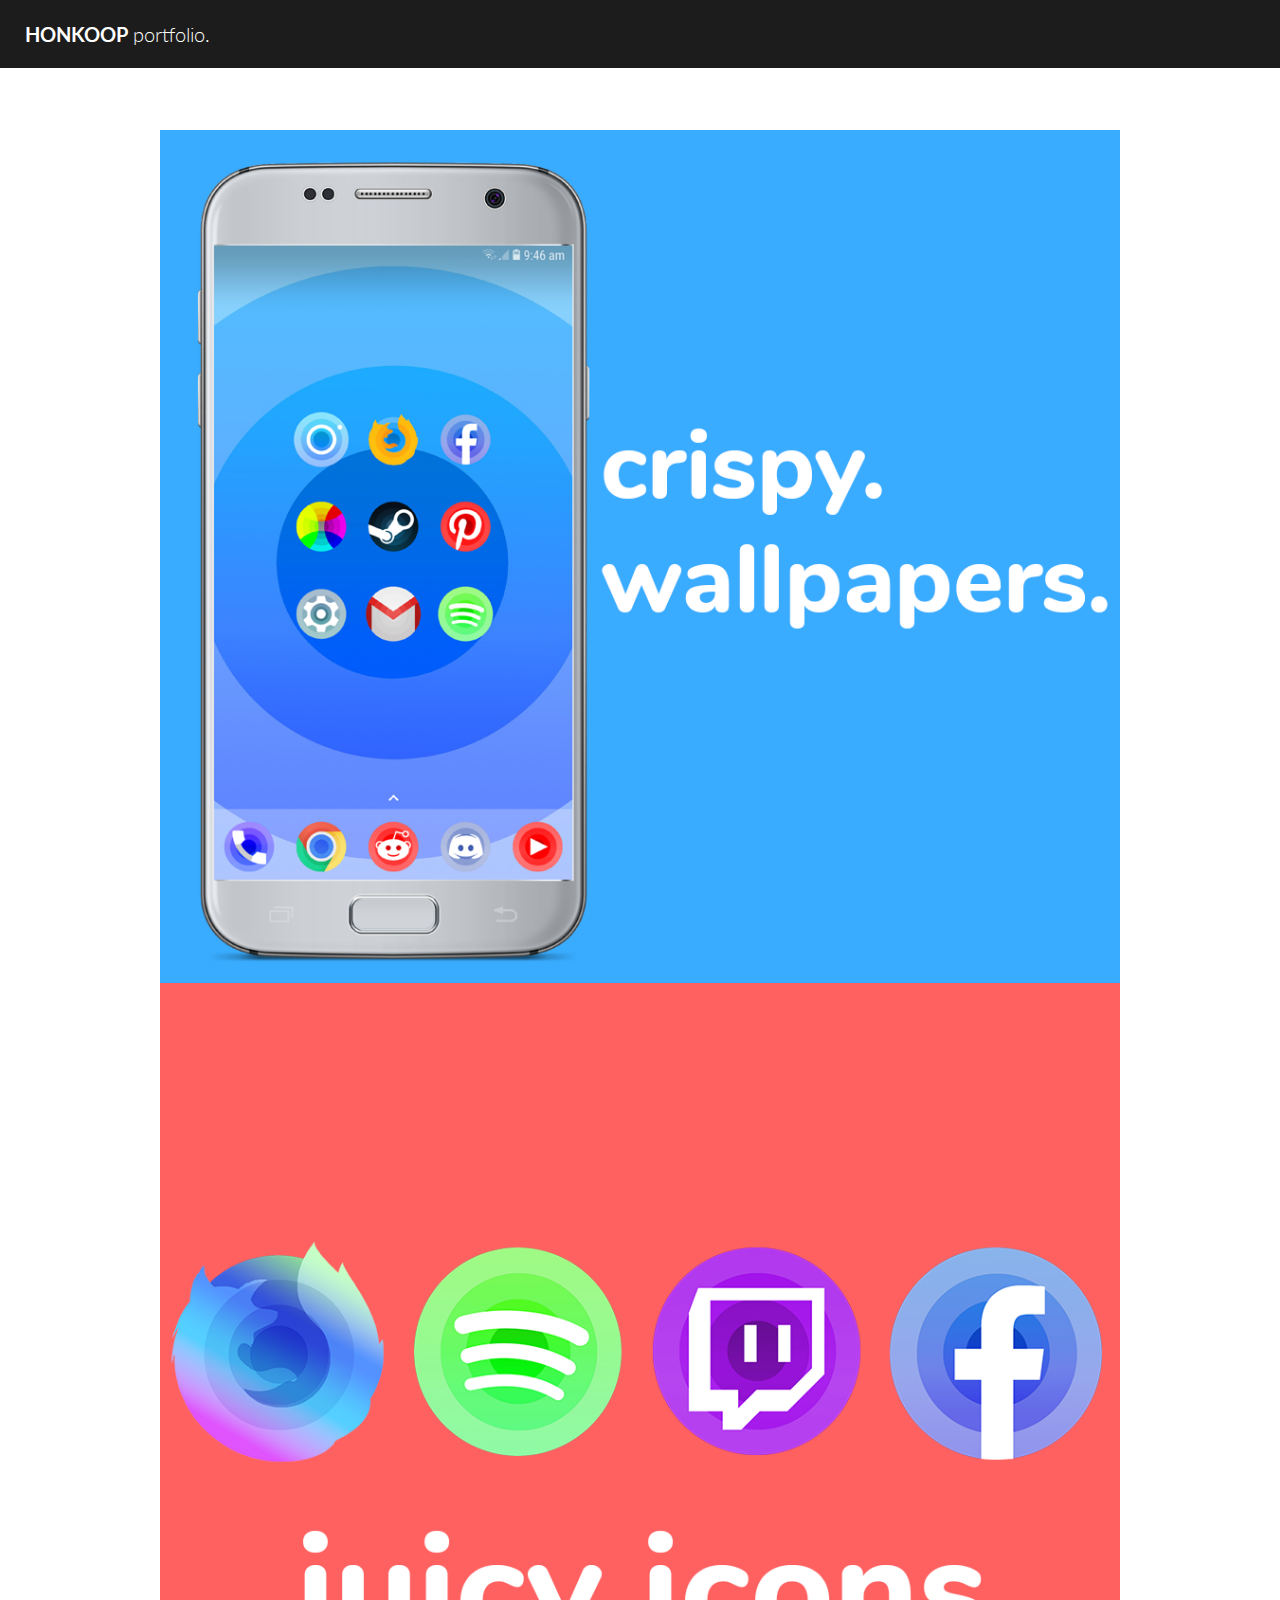
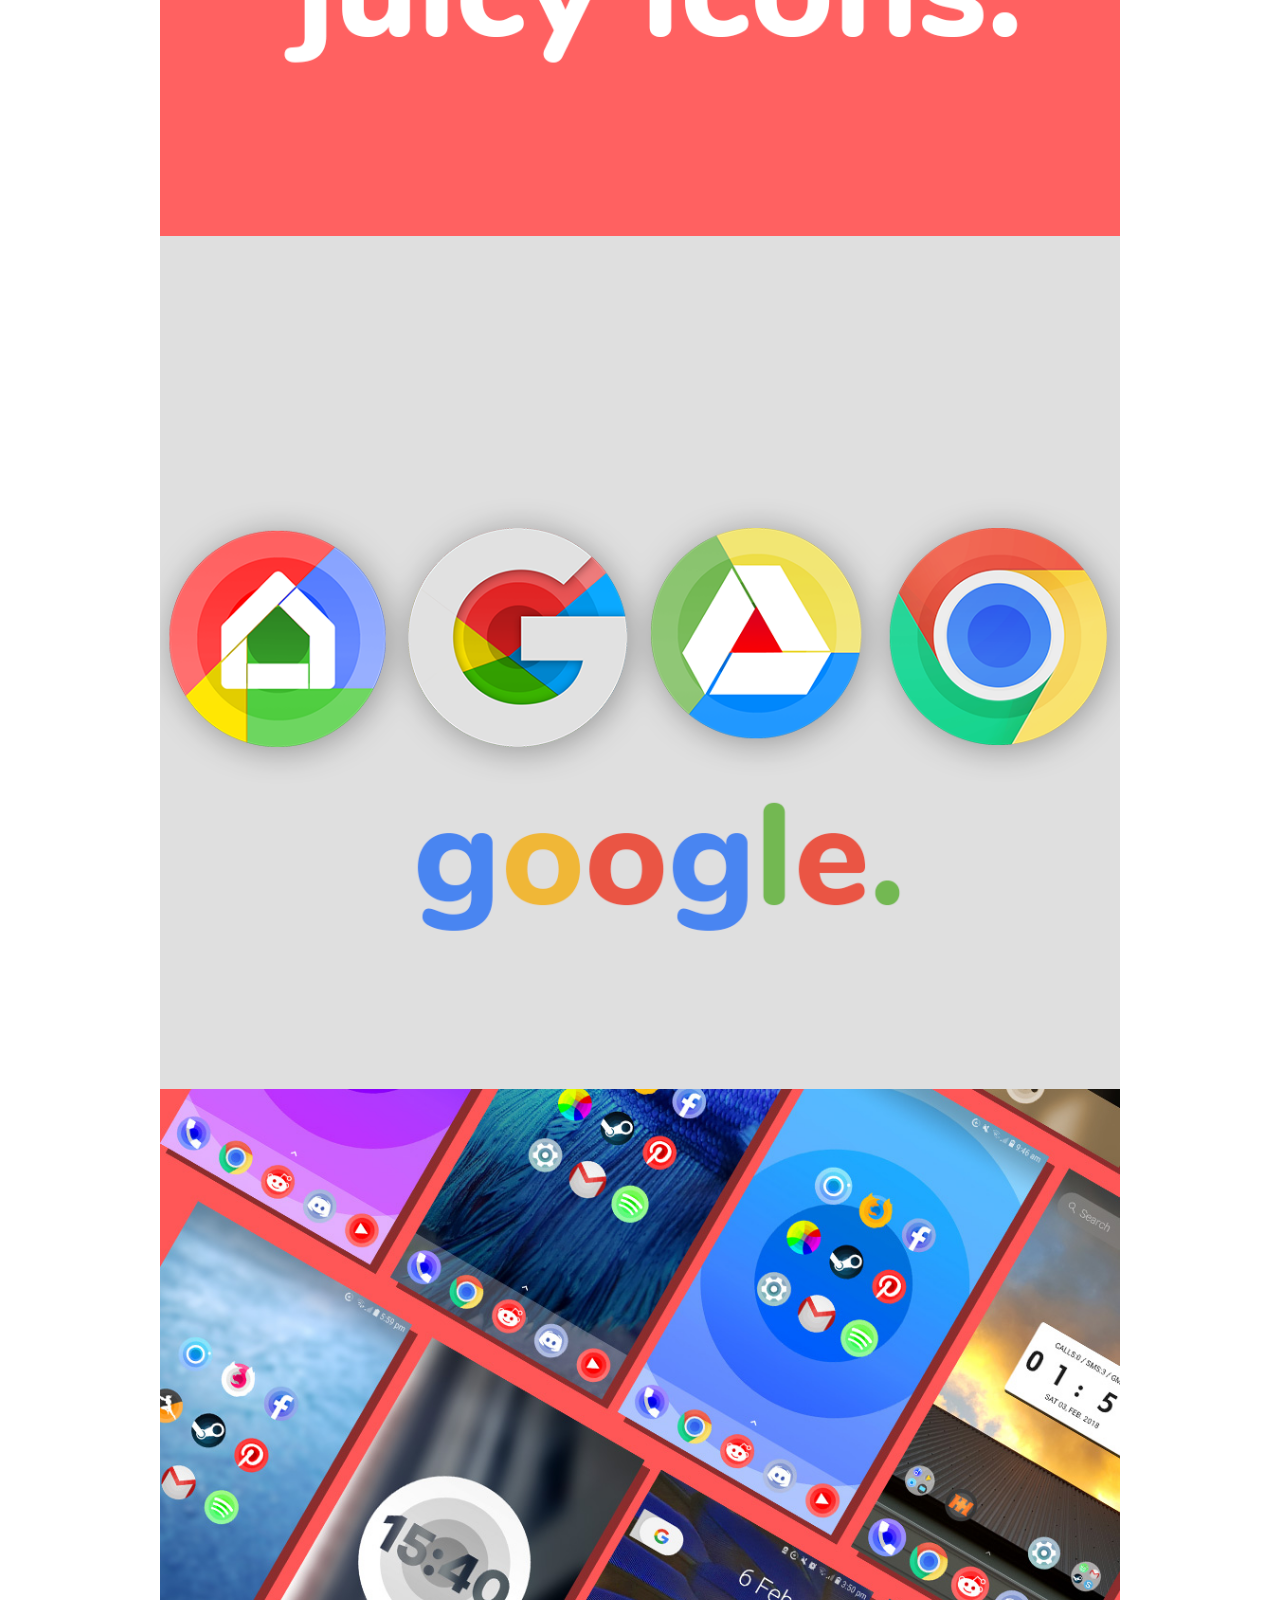
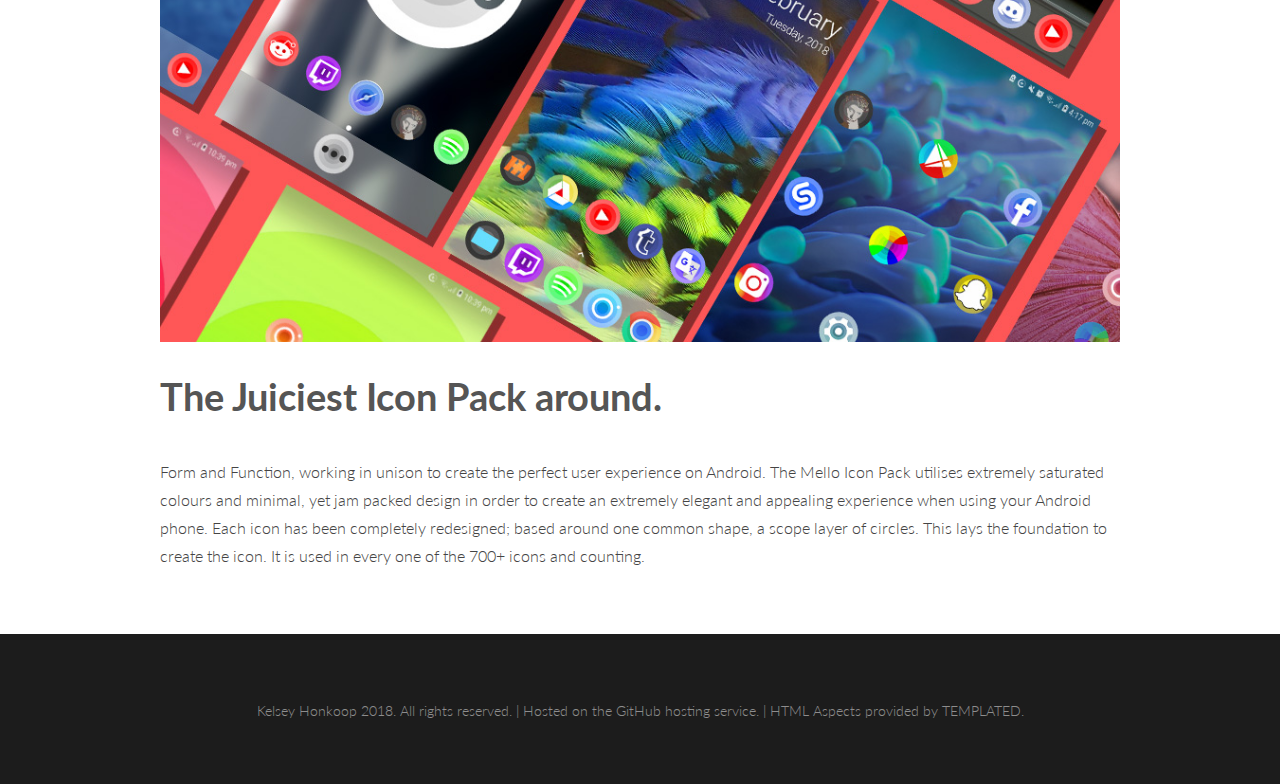
<file: melloicons.html>
<!DOCTYPE HTML>
	<head>
		<title>Mello Icons</title>
		<meta charset="utf-8" />
		<meta name="viewport" content="width=device-width, initial-scale=1" />
		<link rel="stylesheet" href="main.css" />
	</head>
	<body>

		<!-- Header -->
			<header id="header">
				<a href="index.html" class="logo"><strong>HONKOOP</strong> portfolio.</a>
			</header>


		<!-- Main -->
			<section id="main">
				<div class="inner">
					<div class="image fit">
						<img src="images/1.png" alt="" />
						<img src="images/2.png" alt="" />
						<img src="images/3.png" alt="" />
						<img src="images/4.jpg" alt="" />
					</div>
					<header>
						<h1>The Juiciest Icon Pack around.</h1>
					</header>
					<p>Form and Function, working in unison to create the perfect user experience on Android. The Mello Icon Pack utilises extremely saturated colours and minimal, yet jam packed design in order to create an extremely elegant and appealing experience when using your Android phone. Each icon has been completely redesigned; based around one common shape, a scope layer of circles. This lays the foundation to create the icon. It is used in every one of the 700+ icons and counting. </p>
				</div>
			</section>

		<!-- Footer -->
			<footer id="footer">
				<div class="copyright">
				Kelsey Honkoop 2018. All rights reserved. | Hosted on the GitHub hosting service. | HTML Aspects provided by TEMPLATED.
				</div>
			</footer>

		<!-- Scripts -->
			<script src="assets/js/jquery.min.js"></script>
			<script src="assets/js/jquery.scrolly.min.js"></script>
			<script src="assets/js/skel.min.js"></script>
			<script src="assets/js/util.js"></script>
			<script src="assets/js/main.js"></script>

	</body>
</html>
</file>
<file: main.css>
@charset "UTF-8";
@import url(font-awesome.min.css);
@import url("https://fonts.googleapis.com/css?family=Lato:300,700,300italic,700italic");


/* Reset */

	html, body, div, span, applet, object, iframe, h1, h2, h3, h4, h5, h6, p, blockquote, pre, a, abbr, acronym, address, big, cite, code, del, dfn, em, img, ins, kbd, q, s, samp, small, strike, strong, sub, sup, tt, var, b, u, i, center, dl, dt, dd, ol, ul, li, fieldset, form, label, legend, table, caption, tbody, tfoot, thead, tr, th, td, article, aside, canvas, details, embed, figure, figcaption, footer, header, hgroup, menu, nav, output, ruby, section, summary, time, mark, audio, video {
		margin: 0;
		padding: 0;
		border: 0;
		font-size: 100%;
		font: inherit;
		vertical-align: baseline;
	}

	article, aside, details, figcaption, figure, footer, header, hgroup, menu, nav, section {
		display: block;
	}

	body {
		line-height: 1;
	}

	ol, ul {
		list-style: none;
	}

	blockquote, q {
		quotes: none;
	}

	blockquote:before, blockquote:after, q:before, q:after {
		content: '';
		content: none;
	}

	table {
		border-collapse: collapse;
		border-spacing: 0;
	}

	body {
		-webkit-text-size-adjust: none;
	}

/* Box Model */

	*, *:before, *:after {
		-moz-box-sizing: border-box;
		-webkit-box-sizing: border-box;
		box-sizing: border-box;
	}

/* Containers */

	.container {
		margin-left: auto;
		margin-right: auto;
	}

	.container.\31 25\25 {
		width: 100%;
		max-width: 100em;
		min-width: 80em;
	}

	.container.\37 5\25 {
		width: 60em;
	}

	.container.\35 0\25 {
		width: 40em;
	}

	.container.\32 5\25 {
		width: 20em;
	}

	.container {
		width: 80em;
	}

	@media screen and (max-width: 1680px) {

		.container.\31 25\25 {
			width: 100%;
			max-width: 100em;
			min-width: 80em;
		}

		.container.\37 5\25 {
			width: 60em;
		}

		.container.\35 0\25 {
			width: 40em;
		}

		.container.\32 5\25 {
			width: 20em;
		}

		.container {
			width: 80em;
		}

	}

	@media screen and (max-width: 1280px) {

		.container.\31 25\25 {
			width: 100%;
			max-width: 81.25em;
			min-width: 65em;
		}

		.container.\37 5\25 {
			width: 48.75em;
		}

		.container.\35 0\25 {
			width: 32.5em;
		}

		.container.\32 5\25 {
			width: 16.25em;
		}

		.container {
			width: 65em;
		}

	}

	@media screen and (max-width: 980px) {

		.container.\31 25\25 {
			width: 100%;
			max-width: 112.5%;
			min-width: 90%;
		}

		.container.\37 5\25 {
			width: 67.5%;
		}

		.container.\35 0\25 {
			width: 45%;
		}

		.container.\32 5\25 {
			width: 22.5%;
		}

		.container {
			width: 90%;
		}

	}

	@media screen and (max-width: 736px) {

		.container.\31 25\25 {
			width: 100%;
			max-width: 112.5%;
			min-width: 90%;
		}

		.container.\37 5\25 {
			width: 67.5%;
		}

		.container.\35 0\25 {
			width: 45%;
		}

		.container.\32 5\25 {
			width: 22.5%;
		}

		.container {
			width: 90% !important;
		}

	}

	@media screen and (max-width: 480px) {

		.container.\31 25\25 {
			width: 100%;
			max-width: 112.5%;
			min-width: 90%;
		}

		.container.\37 5\25 {
			width: 67.5%;
		}

		.container.\35 0\25 {
			width: 45%;
		}

		.container.\32 5\25 {
			width: 22.5%;
		}

		.container {
			width: 90% !important;
		}

	}

/* Grid */

	.row {
		border-bottom: solid 1px transparent;
		-moz-box-sizing: border-box;
		-webkit-box-sizing: border-box;
		box-sizing: border-box;
	}

	.row > * {
		float: left;
		-moz-box-sizing: border-box;
		-webkit-box-sizing: border-box;
		box-sizing: border-box;
	}

	.row:after, .row:before {
		content: '';
		display: block;
		clear: both;
		height: 0;
	}

	.row.uniform > * > :first-child {
		margin-top: 0;
	}

	.row.uniform > * > :last-child {
		margin-bottom: 0;
	}

	.row.\30 \25 > * {
		padding: 0 0 0 0em;
	}

	.row.\30 \25 {
		margin: 0 0 -1px 0em;
	}

	.row.uniform.\30 \25 > * {
		padding: 0em 0 0 0em;
	}

	.row.uniform.\30 \25 {
		margin: 0em 0 -1px 0em;
	}

	.row > * {
		padding: 0 0 0 2em;
	}

	.row {
		margin: 0 0 -1px -2em;
	}

	.row.uniform > * {
		padding: 2em 0 0 2em;
	}

	.row.uniform {
		margin: -2em 0 -1px -2em;
	}

	.row.\32 00\25 > * {
		padding: 0 0 0 4em;
	}

	.row.\32 00\25 {
		margin: 0 0 -1px -4em;
	}

	.row.uniform.\32 00\25 > * {
		padding: 4em 0 0 4em;
	}

	.row.uniform.\32 00\25 {
		margin: -4em 0 -1px -4em;
	}

	.row.\31 50\25 > * {
		padding: 0 0 0 3em;
	}

	.row.\31 50\25 {
		margin: 0 0 -1px -3em;
	}

	.row.uniform.\31 50\25 > * {
		padding: 3em 0 0 3em;
	}

	.row.uniform.\31 50\25 {
		margin: -3em 0 -1px -3em;
	}

	.row.\35 0\25 > * {
		padding: 0 0 0 1em;
	}

	.row.\35 0\25 {
		margin: 0 0 -1px -1em;
	}

	.row.uniform.\35 0\25 > * {
		padding: 1em 0 0 1em;
	}

	.row.uniform.\35 0\25 {
		margin: -1em 0 -1px -1em;
	}

	.row.\32 5\25 > * {
		padding: 0 0 0 0.5em;
	}

	.row.\32 5\25 {
		margin: 0 0 -1px -0.5em;
	}

	.row.uniform.\32 5\25 > * {
		padding: 0.5em 0 0 0.5em;
	}

	.row.uniform.\32 5\25 {
		margin: -0.5em 0 -1px -0.5em;
	}

	.\31 2u, .\31 2u\24 {
		width: 100%;
		clear: none;
		margin-left: 0;
	}

	.\31 1u, .\31 1u\24 {
		width: 91.6666666667%;
		clear: none;
		margin-left: 0;
	}

	.\31 0u, .\31 0u\24 {
		width: 83.3333333333%;
		clear: none;
		margin-left: 0;
	}

	.\39 u, .\39 u\24 {
		width: 75%;
		clear: none;
		margin-left: 0;
	}

	.\38 u, .\38 u\24 {
		width: 66.6666666667%;
		clear: none;
		margin-left: 0;
	}

	.\37 u, .\37 u\24 {
		width: 58.3333333333%;
		clear: none;
		margin-left: 0;
	}

	.\36 u, .\36 u\24 {
		width: 50%;
		clear: none;
		margin-left: 0;
	}

	.\35 u, .\35 u\24 {
		width: 41.6666666667%;
		clear: none;
		margin-left: 0;
	}

	.\34 u, .\34 u\24 {
		width: 33.3333333333%;
		clear: none;
		margin-left: 0;
	}

	.\33 u, .\33 u\24 {
		width: 25%;
		clear: none;
		margin-left: 0;
	}

	.\32 u, .\32 u\24 {
		width: 16.6666666667%;
		clear: none;
		margin-left: 0;
	}

	.\31 u, .\31 u\24 {
		width: 8.3333333333%;
		clear: none;
		margin-left: 0;
	}

	.\31 2u\24 + *,
	.\31 1u\24 + *,
	.\31 0u\24 + *,
	.\39 u\24 + *,
	.\38 u\24 + *,
	.\37 u\24 + *,
	.\36 u\24 + *,
	.\35 u\24 + *,
	.\34 u\24 + *,
	.\33 u\24 + *,
	.\32 u\24 + *,
	.\31 u\24 + * {
		clear: left;
	}

	.\-11u {
		margin-left: 91.66667%;
	}

	.\-10u {
		margin-left: 83.33333%;
	}

	.\-9u {
		margin-left: 75%;
	}

	.\-8u {
		margin-left: 66.66667%;
	}

	.\-7u {
		margin-left: 58.33333%;
	}

	.\-6u {
		margin-left: 50%;
	}

	.\-5u {
		margin-left: 41.66667%;
	}

	.\-4u {
		margin-left: 33.33333%;
	}

	.\-3u {
		margin-left: 25%;
	}

	.\-2u {
		margin-left: 16.66667%;
	}

	.\-1u {
		margin-left: 8.33333%;
	}

	@media screen and (max-width: 1680px) {

		.row > * {
			padding: 0 0 0 2em;
		}

		.row {
			margin: 0 0 -1px -2em;
		}

		.row.uniform > * {
			padding: 2em 0 0 2em;
		}

		.row.uniform {
			margin: -2em 0 -1px -2em;
		}

		.row.\32 00\25 > * {
			padding: 0 0 0 4em;
		}

		.row.\32 00\25 {
			margin: 0 0 -1px -4em;
		}

		.row.uniform.\32 00\25 > * {
			padding: 4em 0 0 4em;
		}

		.row.uniform.\32 00\25 {
			margin: -4em 0 -1px -4em;
		}

		.row.\31 50\25 > * {
			padding: 0 0 0 3em;
		}

		.row.\31 50\25 {
			margin: 0 0 -1px -3em;
		}

		.row.uniform.\31 50\25 > * {
			padding: 3em 0 0 3em;
		}

		.row.uniform.\31 50\25 {
			margin: -3em 0 -1px -3em;
		}

		.row.\35 0\25 > * {
			padding: 0 0 0 1em;
		}

		.row.\35 0\25 {
			margin: 0 0 -1px -1em;
		}

		.row.uniform.\35 0\25 > * {
			padding: 1em 0 0 1em;
		}

		.row.uniform.\35 0\25 {
			margin: -1em 0 -1px -1em;
		}

		.row.\32 5\25 > * {
			padding: 0 0 0 0.5em;
		}

		.row.\32 5\25 {
			margin: 0 0 -1px -0.5em;
		}

		.row.uniform.\32 5\25 > * {
			padding: 0.5em 0 0 0.5em;
		}

		.row.uniform.\32 5\25 {
			margin: -0.5em 0 -1px -0.5em;
		}

		.\31 2u\28xlarge\29, .\31 2u\24\28xlarge\29 {
			width: 100%;
			clear: none;
			margin-left: 0;
		}

		.\31 1u\28xlarge\29, .\31 1u\24\28xlarge\29 {
			width: 91.6666666667%;
			clear: none;
			margin-left: 0;
		}

		.\31 0u\28xlarge\29, .\31 0u\24\28xlarge\29 {
			width: 83.3333333333%;
			clear: none;
			margin-left: 0;
		}

		.\39 u\28xlarge\29, .\39 u\24\28xlarge\29 {
			width: 75%;
			clear: none;
			margin-left: 0;
		}

		.\38 u\28xlarge\29, .\38 u\24\28xlarge\29 {
			width: 66.6666666667%;
			clear: none;
			margin-left: 0;
		}

		.\37 u\28xlarge\29, .\37 u\24\28xlarge\29 {
			width: 58.3333333333%;
			clear: none;
			margin-left: 0;
		}

		.\36 u\28xlarge\29, .\36 u\24\28xlarge\29 {
			width: 50%;
			clear: none;
			margin-left: 0;
		}

		.\35 u\28xlarge\29, .\35 u\24\28xlarge\29 {
			width: 41.6666666667%;
			clear: none;
			margin-left: 0;
		}

		.\34 u\28xlarge\29, .\34 u\24\28xlarge\29 {
			width: 33.3333333333%;
			clear: none;
			margin-left: 0;
		}

		.\33 u\28xlarge\29, .\33 u\24\28xlarge\29 {
			width: 25%;
			clear: none;
			margin-left: 0;
		}

		.\32 u\28xlarge\29, .\32 u\24\28xlarge\29 {
			width: 16.6666666667%;
			clear: none;
			margin-left: 0;
		}

		.\31 u\28xlarge\29, .\31 u\24\28xlarge\29 {
			width: 8.3333333333%;
			clear: none;
			margin-left: 0;
		}

		.\31 2u\24\28xlarge\29 + *,
		.\31 1u\24\28xlarge\29 + *,
		.\31 0u\24\28xlarge\29 + *,
		.\39 u\24\28xlarge\29 + *,
		.\38 u\24\28xlarge\29 + *,
		.\37 u\24\28xlarge\29 + *,
		.\36 u\24\28xlarge\29 + *,
		.\35 u\24\28xlarge\29 + *,
		.\34 u\24\28xlarge\29 + *,
		.\33 u\24\28xlarge\29 + *,
		.\32 u\24\28xlarge\29 + *,
		.\31 u\24\28xlarge\29 + * {
			clear: left;
		}

		.\-11u\28xlarge\29 {
			margin-left: 91.66667%;
		}

		.\-10u\28xlarge\29 {
			margin-left: 83.33333%;
		}

		.\-9u\28xlarge\29 {
			margin-left: 75%;
		}

		.\-8u\28xlarge\29 {
			margin-left: 66.66667%;
		}

		.\-7u\28xlarge\29 {
			margin-left: 58.33333%;
		}

		.\-6u\28xlarge\29 {
			margin-left: 50%;
		}

		.\-5u\28xlarge\29 {
			margin-left: 41.66667%;
		}

		.\-4u\28xlarge\29 {
			margin-left: 33.33333%;
		}

		.\-3u\28xlarge\29 {
			margin-left: 25%;
		}

		.\-2u\28xlarge\29 {
			margin-left: 16.66667%;
		}

		.\-1u\28xlarge\29 {
			margin-left: 8.33333%;
		}

	}

	@media screen and (max-width: 1280px) {

		.row > * {
			padding: 0 0 0 1.5em;
		}

		.row {
			margin: 0 0 -1px -1.5em;
		}

		.row.uniform > * {
			padding: 1.5em 0 0 1.5em;
		}

		.row.uniform {
			margin: -1.5em 0 -1px -1.5em;
		}

		.row.\32 00\25 > * {
			padding: 0 0 0 3em;
		}

		.row.\32 00\25 {
			margin: 0 0 -1px -3em;
		}

		.row.uniform.\32 00\25 > * {
			padding: 3em 0 0 3em;
		}

		.row.uniform.\32 00\25 {
			margin: -3em 0 -1px -3em;
		}

		.row.\31 50\25 > * {
			padding: 0 0 0 2.25em;
		}

		.row.\31 50\25 {
			margin: 0 0 -1px -2.25em;
		}

		.row.uniform.\31 50\25 > * {
			padding: 2.25em 0 0 2.25em;
		}

		.row.uniform.\31 50\25 {
			margin: -2.25em 0 -1px -2.25em;
		}

		.row.\35 0\25 > * {
			padding: 0 0 0 0.75em;
		}

		.row.\35 0\25 {
			margin: 0 0 -1px -0.75em;
		}

		.row.uniform.\35 0\25 > * {
			padding: 0.75em 0 0 0.75em;
		}

		.row.uniform.\35 0\25 {
			margin: -0.75em 0 -1px -0.75em;
		}

		.row.\32 5\25 > * {
			padding: 0 0 0 0.375em;
		}

		.row.\32 5\25 {
			margin: 0 0 -1px -0.375em;
		}

		.row.uniform.\32 5\25 > * {
			padding: 0.375em 0 0 0.375em;
		}

		.row.uniform.\32 5\25 {
			margin: -0.375em 0 -1px -0.375em;
		}

		.\31 2u\28large\29, .\31 2u\24\28large\29 {
			width: 100%;
			clear: none;
			margin-left: 0;
		}

		.\31 1u\28large\29, .\31 1u\24\28large\29 {
			width: 91.6666666667%;
			clear: none;
			margin-left: 0;
		}

		.\31 0u\28large\29, .\31 0u\24\28large\29 {
			width: 83.3333333333%;
			clear: none;
			margin-left: 0;
		}

		.\39 u\28large\29, .\39 u\24\28large\29 {
			width: 75%;
			clear: none;
			margin-left: 0;
		}

		.\38 u\28large\29, .\38 u\24\28large\29 {
			width: 66.6666666667%;
			clear: none;
			margin-left: 0;
		}

		.\37 u\28large\29, .\37 u\24\28large\29 {
			width: 58.3333333333%;
			clear: none;
			margin-left: 0;
		}

		.\36 u\28large\29, .\36 u\24\28large\29 {
			width: 50%;
			clear: none;
			margin-left: 0;
		}

		.\35 u\28large\29, .\35 u\24\28large\29 {
			width: 41.6666666667%;
			clear: none;
			margin-left: 0;
		}

		.\34 u\28large\29, .\34 u\24\28large\29 {
			width: 33.3333333333%;
			clear: none;
			margin-left: 0;
		}

		.\33 u\28large\29, .\33 u\24\28large\29 {
			width: 25%;
			clear: none;
			margin-left: 0;
		}

		.\32 u\28large\29, .\32 u\24\28large\29 {
			width: 16.6666666667%;
			clear: none;
			margin-left: 0;
		}

		.\31 u\28large\29, .\31 u\24\28large\29 {
			width: 8.3333333333%;
			clear: none;
			margin-left: 0;
		}

		.\31 2u\24\28large\29 + *,
		.\31 1u\24\28large\29 + *,
		.\31 0u\24\28large\29 + *,
		.\39 u\24\28large\29 + *,
		.\38 u\24\28large\29 + *,
		.\37 u\24\28large\29 + *,
		.\36 u\24\28large\29 + *,
		.\35 u\24\28large\29 + *,
		.\34 u\24\28large\29 + *,
		.\33 u\24\28large\29 + *,
		.\32 u\24\28large\29 + *,
		.\31 u\24\28large\29 + * {
			clear: left;
		}

		.\-11u\28large\29 {
			margin-left: 91.66667%;
		}

		.\-10u\28large\29 {
			margin-left: 83.33333%;
		}

		.\-9u\28large\29 {
			margin-left: 75%;
		}

		.\-8u\28large\29 {
			margin-left: 66.66667%;
		}

		.\-7u\28large\29 {
			margin-left: 58.33333%;
		}

		.\-6u\28large\29 {
			margin-left: 50%;
		}

		.\-5u\28large\29 {
			margin-left: 41.66667%;
		}

		.\-4u\28large\29 {
			margin-left: 33.33333%;
		}

		.\-3u\28large\29 {
			margin-left: 25%;
		}

		.\-2u\28large\29 {
			margin-left: 16.66667%;
		}

		.\-1u\28large\29 {
			margin-left: 8.33333%;
		}

	}

	@media screen and (max-width: 980px) {

		.row > * {
			padding: 0 0 0 1.5em;
		}

		.row {
			margin: 0 0 -1px -1.5em;
		}

		.row.uniform > * {
			padding: 1.5em 0 0 1.5em;
		}

		.row.uniform {
			margin: -1.5em 0 -1px -1.5em;
		}

		.row.\32 00\25 > * {
			padding: 0 0 0 3em;
		}

		.row.\32 00\25 {
			margin: 0 0 -1px -3em;
		}

		.row.uniform.\32 00\25 > * {
			padding: 3em 0 0 3em;
		}

		.row.uniform.\32 00\25 {
			margin: -3em 0 -1px -3em;
		}

		.row.\31 50\25 > * {
			padding: 0 0 0 2.25em;
		}

		.row.\31 50\25 {
			margin: 0 0 -1px -2.25em;
		}

		.row.uniform.\31 50\25 > * {
			padding: 2.25em 0 0 2.25em;
		}

		.row.uniform.\31 50\25 {
			margin: -2.25em 0 -1px -2.25em;
		}

		.row.\35 0\25 > * {
			padding: 0 0 0 0.75em;
		}

		.row.\35 0\25 {
			margin: 0 0 -1px -0.75em;
		}

		.row.uniform.\35 0\25 > * {
			padding: 0.75em 0 0 0.75em;
		}

		.row.uniform.\35 0\25 {
			margin: -0.75em 0 -1px -0.75em;
		}

		.row.\32 5\25 > * {
			padding: 0 0 0 0.375em;
		}

		.row.\32 5\25 {
			margin: 0 0 -1px -0.375em;
		}

		.row.uniform.\32 5\25 > * {
			padding: 0.375em 0 0 0.375em;
		}

		.row.uniform.\32 5\25 {
			margin: -0.375em 0 -1px -0.375em;
		}

		.\31 2u\28medium\29, .\31 2u\24\28medium\29 {
			width: 100%;
			clear: none;
			margin-left: 0;
		}

		.\31 1u\28medium\29, .\31 1u\24\28medium\29 {
			width: 91.6666666667%;
			clear: none;
			margin-left: 0;
		}

		.\31 0u\28medium\29, .\31 0u\24\28medium\29 {
			width: 83.3333333333%;
			clear: none;
			margin-left: 0;
		}

		.\39 u\28medium\29, .\39 u\24\28medium\29 {
			width: 75%;
			clear: none;
			margin-left: 0;
		}

		.\38 u\28medium\29, .\38 u\24\28medium\29 {
			width: 66.6666666667%;
			clear: none;
			margin-left: 0;
		}

		.\37 u\28medium\29, .\37 u\24\28medium\29 {
			width: 58.3333333333%;
			clear: none;
			margin-left: 0;
		}

		.\36 u\28medium\29, .\36 u\24\28medium\29 {
			width: 50%;
			clear: none;
			margin-left: 0;
		}

		.\35 u\28medium\29, .\35 u\24\28medium\29 {
			width: 41.6666666667%;
			clear: none;
			margin-left: 0;
		}

		.\34 u\28medium\29, .\34 u\24\28medium\29 {
			width: 33.3333333333%;
			clear: none;
			margin-left: 0;
		}

		.\33 u\28medium\29, .\33 u\24\28medium\29 {
			width: 25%;
			clear: none;
			margin-left: 0;
		}

		.\32 u\28medium\29, .\32 u\24\28medium\29 {
			width: 16.6666666667%;
			clear: none;
			margin-left: 0;
		}

		.\31 u\28medium\29, .\31 u\24\28medium\29 {
			width: 8.3333333333%;
			clear: none;
			margin-left: 0;
		}

		.\31 2u\24\28medium\29 + *,
		.\31 1u\24\28medium\29 + *,
		.\31 0u\24\28medium\29 + *,
		.\39 u\24\28medium\29 + *,
		.\38 u\24\28medium\29 + *,
		.\37 u\24\28medium\29 + *,
		.\36 u\24\28medium\29 + *,
		.\35 u\24\28medium\29 + *,
		.\34 u\24\28medium\29 + *,
		.\33 u\24\28medium\29 + *,
		.\32 u\24\28medium\29 + *,
		.\31 u\24\28medium\29 + * {
			clear: left;
		}

		.\-11u\28medium\29 {
			margin-left: 91.66667%;
		}

		.\-10u\28medium\29 {
			margin-left: 83.33333%;
		}

		.\-9u\28medium\29 {
			margin-left: 75%;
		}

		.\-8u\28medium\29 {
			margin-left: 66.66667%;
		}

		.\-7u\28medium\29 {
			margin-left: 58.33333%;
		}

		.\-6u\28medium\29 {
			margin-left: 50%;
		}

		.\-5u\28medium\29 {
			margin-left: 41.66667%;
		}

		.\-4u\28medium\29 {
			margin-left: 33.33333%;
		}

		.\-3u\28medium\29 {
			margin-left: 25%;
		}

		.\-2u\28medium\29 {
			margin-left: 16.66667%;
		}

		.\-1u\28medium\29 {
			margin-left: 8.33333%;
		}

	}

	@media screen and (max-width: 736px) {

		.row > * {
			padding: 0 0 0 1.25em;
		}

		.row {
			margin: 0 0 -1px -1.25em;
		}

		.row.uniform > * {
			padding: 1.25em 0 0 1.25em;
		}

		.row.uniform {
			margin: -1.25em 0 -1px -1.25em;
		}

		.row.\32 00\25 > * {
			padding: 0 0 0 2.5em;
		}

		.row.\32 00\25 {
			margin: 0 0 -1px -2.5em;
		}

		.row.uniform.\32 00\25 > * {
			padding: 2.5em 0 0 2.5em;
		}

		.row.uniform.\32 00\25 {
			margin: -2.5em 0 -1px -2.5em;
		}

		.row.\31 50\25 > * {
			padding: 0 0 0 1.875em;
		}

		.row.\31 50\25 {
			margin: 0 0 -1px -1.875em;
		}

		.row.uniform.\31 50\25 > * {
			padding: 1.875em 0 0 1.875em;
		}

		.row.uniform.\31 50\25 {
			margin: -1.875em 0 -1px -1.875em;
		}

		.row.\35 0\25 > * {
			padding: 0 0 0 0.625em;
		}

		.row.\35 0\25 {
			margin: 0 0 -1px -0.625em;
		}

		.row.uniform.\35 0\25 > * {
			padding: 0.625em 0 0 0.625em;
		}

		.row.uniform.\35 0\25 {
			margin: -0.625em 0 -1px -0.625em;
		}

		.row.\32 5\25 > * {
			padding: 0 0 0 0.3125em;
		}

		.row.\32 5\25 {
			margin: 0 0 -1px -0.3125em;
		}

		.row.uniform.\32 5\25 > * {
			padding: 0.3125em 0 0 0.3125em;
		}

		.row.uniform.\32 5\25 {
			margin: -0.3125em 0 -1px -0.3125em;
		}

		.\31 2u\28small\29, .\31 2u\24\28small\29 {
			width: 100%;
			clear: none;
			margin-left: 0;
		}

		.\31 1u\28small\29, .\31 1u\24\28small\29 {
			width: 91.6666666667%;
			clear: none;
			margin-left: 0;
		}

		.\31 0u\28small\29, .\31 0u\24\28small\29 {
			width: 83.3333333333%;
			clear: none;
			margin-left: 0;
		}

		.\39 u\28small\29, .\39 u\24\28small\29 {
			width: 75%;
			clear: none;
			margin-left: 0;
		}

		.\38 u\28small\29, .\38 u\24\28small\29 {
			width: 66.6666666667%;
			clear: none;
			margin-left: 0;
		}

		.\37 u\28small\29, .\37 u\24\28small\29 {
			width: 58.3333333333%;
			clear: none;
			margin-left: 0;
		}

		.\36 u\28small\29, .\36 u\24\28small\29 {
			width: 50%;
			clear: none;
			margin-left: 0;
		}

		.\35 u\28small\29, .\35 u\24\28small\29 {
			width: 41.6666666667%;
			clear: none;
			margin-left: 0;
		}

		.\34 u\28small\29, .\34 u\24\28small\29 {
			width: 33.3333333333%;
			clear: none;
			margin-left: 0;
		}

		.\33 u\28small\29, .\33 u\24\28small\29 {
			width: 25%;
			clear: none;
			margin-left: 0;
		}

		.\32 u\28small\29, .\32 u\24\28small\29 {
			width: 16.6666666667%;
			clear: none;
			margin-left: 0;
		}

		.\31 u\28small\29, .\31 u\24\28small\29 {
			width: 8.3333333333%;
			clear: none;
			margin-left: 0;
		}

		.\31 2u\24\28small\29 + *,
		.\31 1u\24\28small\29 + *,
		.\31 0u\24\28small\29 + *,
		.\39 u\24\28small\29 + *,
		.\38 u\24\28small\29 + *,
		.\37 u\24\28small\29 + *,
		.\36 u\24\28small\29 + *,
		.\35 u\24\28small\29 + *,
		.\34 u\24\28small\29 + *,
		.\33 u\24\28small\29 + *,
		.\32 u\24\28small\29 + *,
		.\31 u\24\28small\29 + * {
			clear: left;
		}

		.\-11u\28small\29 {
			margin-left: 91.66667%;
		}

		.\-10u\28small\29 {
			margin-left: 83.33333%;
		}

		.\-9u\28small\29 {
			margin-left: 75%;
		}

		.\-8u\28small\29 {
			margin-left: 66.66667%;
		}

		.\-7u\28small\29 {
			margin-left: 58.33333%;
		}

		.\-6u\28small\29 {
			margin-left: 50%;
		}

		.\-5u\28small\29 {
			margin-left: 41.66667%;
		}

		.\-4u\28small\29 {
			margin-left: 33.33333%;
		}

		.\-3u\28small\29 {
			margin-left: 25%;
		}

		.\-2u\28small\29 {
			margin-left: 16.66667%;
		}

		.\-1u\28small\29 {
			margin-left: 8.33333%;
		}

	}

	@media screen and (max-width: 480px) {

		.row > * {
			padding: 0 0 0 1.25em;
		}

		.row {
			margin: 0 0 -1px -1.25em;
		}

		.row.uniform > * {
			padding: 1.25em 0 0 1.25em;
		}

		.row.uniform {
			margin: -1.25em 0 -1px -1.25em;
		}

		.row.\32 00\25 > * {
			padding: 0 0 0 2.5em;
		}

		.row.\32 00\25 {
			margin: 0 0 -1px -2.5em;
		}

		.row.uniform.\32 00\25 > * {
			padding: 2.5em 0 0 2.5em;
		}

		.row.uniform.\32 00\25 {
			margin: -2.5em 0 -1px -2.5em;
		}

		.row.\31 50\25 > * {
			padding: 0 0 0 1.875em;
		}

		.row.\31 50\25 {
			margin: 0 0 -1px -1.875em;
		}

		.row.uniform.\31 50\25 > * {
			padding: 1.875em 0 0 1.875em;
		}

		.row.uniform.\31 50\25 {
			margin: -1.875em 0 -1px -1.875em;
		}

		.row.\35 0\25 > * {
			padding: 0 0 0 0.625em;
		}

		.row.\35 0\25 {
			margin: 0 0 -1px -0.625em;
		}

		.row.uniform.\35 0\25 > * {
			padding: 0.625em 0 0 0.625em;
		}

		.row.uniform.\35 0\25 {
			margin: -0.625em 0 -1px -0.625em;
		}

		.row.\32 5\25 > * {
			padding: 0 0 0 0.3125em;
		}

		.row.\32 5\25 {
			margin: 0 0 -1px -0.3125em;
		}

		.row.uniform.\32 5\25 > * {
			padding: 0.3125em 0 0 0.3125em;
		}

		.row.uniform.\32 5\25 {
			margin: -0.3125em 0 -1px -0.3125em;
		}

		.\31 2u\28xsmall\29, .\31 2u\24\28xsmall\29 {
			width: 100%;
			clear: none;
			margin-left: 0;
		}

		.\31 1u\28xsmall\29, .\31 1u\24\28xsmall\29 {
			width: 91.6666666667%;
			clear: none;
			margin-left: 0;
		}

		.\31 0u\28xsmall\29, .\31 0u\24\28xsmall\29 {
			width: 83.3333333333%;
			clear: none;
			margin-left: 0;
		}

		.\39 u\28xsmall\29, .\39 u\24\28xsmall\29 {
			width: 75%;
			clear: none;
			margin-left: 0;
		}

		.\38 u\28xsmall\29, .\38 u\24\28xsmall\29 {
			width: 66.6666666667%;
			clear: none;
			margin-left: 0;
		}

		.\37 u\28xsmall\29, .\37 u\24\28xsmall\29 {
			width: 58.3333333333%;
			clear: none;
			margin-left: 0;
		}

		.\36 u\28xsmall\29, .\36 u\24\28xsmall\29 {
			width: 50%;
			clear: none;
			margin-left: 0;
		}

		.\35 u\28xsmall\29, .\35 u\24\28xsmall\29 {
			width: 41.6666666667%;
			clear: none;
			margin-left: 0;
		}

		.\34 u\28xsmall\29, .\34 u\24\28xsmall\29 {
			width: 33.3333333333%;
			clear: none;
			margin-left: 0;
		}

		.\33 u\28xsmall\29, .\33 u\24\28xsmall\29 {
			width: 25%;
			clear: none;
			margin-left: 0;
		}

		.\32 u\28xsmall\29, .\32 u\24\28xsmall\29 {
			width: 16.6666666667%;
			clear: none;
			margin-left: 0;
		}

		.\31 u\28xsmall\29, .\31 u\24\28xsmall\29 {
			width: 8.3333333333%;
			clear: none;
			margin-left: 0;
		}

		.\31 2u\24\28xsmall\29 + *,
		.\31 1u\24\28xsmall\29 + *,
		.\31 0u\24\28xsmall\29 + *,
		.\39 u\24\28xsmall\29 + *,
		.\38 u\24\28xsmall\29 + *,
		.\37 u\24\28xsmall\29 + *,
		.\36 u\24\28xsmall\29 + *,
		.\35 u\24\28xsmall\29 + *,
		.\34 u\24\28xsmall\29 + *,
		.\33 u\24\28xsmall\29 + *,
		.\32 u\24\28xsmall\29 + *,
		.\31 u\24\28xsmall\29 + * {
			clear: left;
		}

		.\-11u\28xsmall\29 {
			margin-left: 91.66667%;
		}

		.\-10u\28xsmall\29 {
			margin-left: 83.33333%;
		}

		.\-9u\28xsmall\29 {
			margin-left: 75%;
		}

		.\-8u\28xsmall\29 {
			margin-left: 66.66667%;
		}

		.\-7u\28xsmall\29 {
			margin-left: 58.33333%;
		}

		.\-6u\28xsmall\29 {
			margin-left: 50%;
		}

		.\-5u\28xsmall\29 {
			margin-left: 41.66667%;
		}

		.\-4u\28xsmall\29 {
			margin-left: 33.33333%;
		}

		.\-3u\28xsmall\29 {
			margin-left: 25%;
		}

		.\-2u\28xsmall\29 {
			margin-left: 16.66667%;
		}

		.\-1u\28xsmall\29 {
			margin-left: 8.33333%;
		}

	}

/* Basic */

	@-ms-viewport {
		width: device-width;
	}

	body {
		-ms-overflow-style: scrollbar;
	}

	@media screen and (max-width: 480px) {

		html, body {
			min-width: 320px;
		}

	}

	body {
		background: #fff;
	}

		body.is-loading *, body.is-loading *:before, body.is-loading *:after {
			-moz-animation: none !important;
			-webkit-animation: none !important;
			-ms-animation: none !important;
			animation: none !important;
			-moz-transition: none !important;
			-webkit-transition: none !important;
			-ms-transition: none !important;
			transition: none !important;
		}

/* Type */

	body {
		background-color: #fff;
		color: #444;
	}

	body, input, select, textarea {
		font-family: "Lato", Arial, Helvetica, sans-serif;
		font-size: 16pt;
		font-weight: 300;
		line-height: 1.75;
	}

		@media screen and (max-width: 1680px) {

			body, input, select, textarea {
				font-size: 13pt;
			}

		}

		@media screen and (max-width: 1280px) {

			body, input, select, textarea {
				font-size: 12pt;
			}

		}

	a {
		text-decoration: none;
	}

		a:hover {
			text-decoration: underline;
		}

	strong, b {
		font-weight: 700;
	}

	em, i {
		font-style: italic;
	}

	p {
		margin: 0 0 2em 0;
	}

	h1, h2, h3, h4, h5, h6 {
		font-weight: 700;
		line-height: 1.25;
		margin: 0 0 1em 0;
	}

		h1 a, h2 a, h3 a, h4 a, h5 a, h6 a {
			color: inherit;
		}

	h1 {
		font-size: 2.35em;
	}

	h2 {
		font-size: 1.75em;
	}

	h3 {
		font-size: 1.35em;
	}

	h4 {
		font-size: 1.1em;
	}

	h5 {
		font-size: 0.9em;
	}

	h6 {
		font-size: 0.7em;
	}

	sub {
		font-size: 0.8em;
		position: relative;
		top: 0.5em;
	}

	sup {
		font-size: 0.8em;
		position: relative;
		top: -0.5em;
	}

	blockquote {
		border-left: solid 4px;
		font-style: italic;
		margin: 0 0 2em 0;
		padding: 0.5em 0 0.5em 2em;
	}

	code {
		border-radius: 0;
		border: solid 1px;
		font-family: "Courier New", monospace;
		font-size: 0.9em;
		margin: 0 0.25em;
		padding: 0.25em 0.65em;
	}

	pre {
		-webkit-overflow-scrolling: touch;
		font-family: "Courier New", monospace;
		font-size: 0.9em;
		margin: 0 0 2em 0;
	}

		pre code {
			display: block;
			line-height: 1.75;
			padding: 1em 1.5em;
			overflow-x: auto;
		}

	hr {
		border: 0;
		border-bottom: solid 1px;
		margin: 2em 0;
	}

		hr.major {
			margin: 3em 0;
		}

	.align-left {
		text-align: left;
	}

	.align-center {
		text-align: center;
	}

	.align-right {
		text-align: right;
	}

	input, select, textarea {
		color: #555;
	}

	a {
		color: #1abc9c;
	}

	strong, b {
		color: #555;
	}

	h1, h2, h3, h4, h5, h6 {
		color: #555;
	}

	blockquote {
		border-left-color: rgba(144, 144, 144, 0.25);
	}

	code {
		background: rgba(144, 144, 144, 0.075);
		border-color: rgba(144, 144, 144, 0.25);
	}

	hr {
		border-bottom-color: rgba(144, 144, 144, 0.25);
	}

/* Box */

	.box {
		border-radius: 0;
		border: solid 1px;
		margin-bottom: 2em;
		padding: 1.5em;
	}

		.box > :last-child,
		.box > :last-child > :last-child,
		.box > :last-child > :last-child > :last-child {
			margin-bottom: 0;
		}

		.box.alt {
			border: 0;
			border-radius: 0;
			padding: 0;
		}

	.box {
		border-color: rgba(144, 144, 144, 0.25);
	}

/* Button */

	input[type="submit"],
	input[type="reset"],
	input[type="button"],
	button,
	.button {
		-moz-appearance: none;
		-webkit-appearance: none;
		-ms-appearance: none;
		appearance: none;
		-moz-transition: background-color 0.2s ease-in-out, color 0.2s ease-in-out;
		-webkit-transition: background-color 0.2s ease-in-out, color 0.2s ease-in-out;
		-ms-transition: background-color 0.2s ease-in-out, color 0.2s ease-in-out;
		transition: background-color 0.2s ease-in-out, color 0.2s ease-in-out;
		border-radius: 0;
		border: 0;
		cursor: pointer;
		display: inline-block;
		font-weight: 700;
		height: 3em;
		line-height: 3em;
		padding: 0 2.5em;
		text-align: center;
		text-decoration: none;
		white-space: nowrap;
	}

		input[type="submit"]:hover,
		input[type="reset"]:hover,
		input[type="button"]:hover,
		button:hover,
		.button:hover {
			text-decoration: none;
		}

		input[type="submit"].icon,
		input[type="reset"].icon,
		input[type="button"].icon,
		button.icon,
		.button.icon {
			padding-left: 1.35em;
		}

			input[type="submit"].icon:before,
			input[type="reset"].icon:before,
			input[type="button"].icon:before,
			button.icon:before,
			.button.icon:before {
				margin-right: 0.5em;
			}

		input[type="submit"].fit,
		input[type="reset"].fit,
		input[type="button"].fit,
		button.fit,
		.button.fit {
			display: block;
			margin: 0 0 1em 0;
			width: 100%;
		}

		input[type="submit"].small,
		input[type="reset"].small,
		input[type="button"].small,
		button.small,
		.button.small {
			font-size: 0.8em;
		}

		input[type="submit"].big,
		input[type="reset"].big,
		input[type="button"].big,
		button.big,
		.button.big {
			font-size: 1.25em;
		}

		input[type="submit"].disabled, input[type="submit"]:disabled,
		input[type="reset"].disabled,
		input[type="reset"]:disabled,
		input[type="button"].disabled,
		input[type="button"]:disabled,
		button.disabled,
		button:disabled,
		.button.disabled,
		.button:disabled {
			-moz-pointer-events: none;
			-webkit-pointer-events: none;
			-ms-pointer-events: none;
			pointer-events: none;
			opacity: 0.25;
		}

		@media screen and (max-width: 480px) {

			input[type="submit"],
			input[type="reset"],
			input[type="button"],
			button,
			.button {
				padding: 0;
			}

		}

	input[type="submit"],
	input[type="reset"],
	input[type="button"],
	button,
	.button {
		background-color: #1abc9c;
		color: #fff !important;
	}

		input[type="submit"]:hover,
		input[type="reset"]:hover,
		input[type="button"]:hover,
		button:hover,
		.button:hover {
			background-color: #1dd2af;
		}

		input[type="submit"]:active,
		input[type="reset"]:active,
		input[type="button"]:active,
		button:active,
		.button:active {
			background-color: #17a689;
		}

		input[type="submit"].alt,
		input[type="reset"].alt,
		input[type="button"].alt,
		button.alt,
		.button.alt {
			background-color: transparent;
			box-shadow: inset 0 0 0 2px rgba(144, 144, 144, 0.25);
			color: #555 !important;
		}

			input[type="submit"].alt:hover,
			input[type="reset"].alt:hover,
			input[type="button"].alt:hover,
			button.alt:hover,
			.button.alt:hover {
				background-color: rgba(144, 144, 144, 0.075);
			}

			input[type="submit"].alt:active,
			input[type="reset"].alt:active,
			input[type="button"].alt:active,
			button.alt:active,
			.button.alt:active {
				background-color: rgba(144, 144, 144, 0.2);
			}

			input[type="submit"].alt.icon:before,
			input[type="reset"].alt.icon:before,
			input[type="button"].alt.icon:before,
			button.alt.icon:before,
			.button.alt.icon:before {
				color: #bbb;
			}

		input[type="submit"].special,
		input[type="reset"].special,
		input[type="button"].special,
		button.special,
		.button.special {
			background-color: #3498db;
			color: #fff !important;
		}

			input[type="submit"].special:hover,
			input[type="reset"].special:hover,
			input[type="button"].special:hover,
			button.special:hover,
			.button.special:hover {
				background-color: #4aa3df;
			}

			input[type="submit"].special:active,
			input[type="reset"].special:active,
			input[type="button"].special:active,
			button.special:active,
			.button.special:active {
				background-color: #258cd1;
			}

/* Form */

	form {
		margin: 0 0 2em 0;
	}

	label {
		display: block;
		font-size: 0.9em;
		font-weight: 700;
		margin: 0 0 1em 0;
	}

	input[type="text"],
	input[type="password"],
	input[type="email"],
	select,
	textarea {
		-moz-appearance: none;
		-webkit-appearance: none;
		-ms-appearance: none;
		appearance: none;
		border-radius: 0;
		border: none;
		border: solid 1px;
		color: inherit;
		display: block;
		outline: 0;
		padding: 0 1em;
		text-decoration: none;
		width: 100%;
	}

		input[type="text"]:invalid,
		input[type="password"]:invalid,
		input[type="email"]:invalid,
		select:invalid,
		textarea:invalid {
			box-shadow: none;
		}

	.select-wrapper {
		text-decoration: none;
		display: block;
		position: relative;
	}

		.select-wrapper:before {
			-moz-osx-font-smoothing: grayscale;
			-webkit-font-smoothing: antialiased;
			font-family: FontAwesome;
			font-style: normal;
			font-weight: normal;
			text-transform: none !important;
		}

		.select-wrapper:before {
			content: '\f078';
			display: block;
			height: 2.75em;
			line-height: 2.75em;
			pointer-events: none;
			position: absolute;
			right: 0;
			text-align: center;
			top: 0;
			width: 2.75em;
		}

		.select-wrapper select::-ms-expand {
			display: none;
		}

	input[type="text"],
	input[type="password"],
	input[type="email"],
	select {
		height: 2.75em;
	}

	textarea {
		padding: 0.75em 1em;
	}

	input[type="checkbox"],
	input[type="radio"] {
		-moz-appearance: none;
		-webkit-appearance: none;
		-ms-appearance: none;
		appearance: none;
		display: block;
		float: left;
		margin-right: -2em;
		opacity: 0;
		width: 1em;
		z-index: -1;
	}

		input[type="checkbox"] + label,
		input[type="radio"] + label {
			text-decoration: none;
			cursor: pointer;
			display: inline-block;
			font-size: 1em;
			font-weight: 300;
			padding-left: 2.4em;
			padding-right: 0.75em;
			position: relative;
		}

			input[type="checkbox"] + label:before,
			input[type="radio"] + label:before {
				-moz-osx-font-smoothing: grayscale;
				-webkit-font-smoothing: antialiased;
				font-family: FontAwesome;
				font-style: normal;
				font-weight: normal;
				text-transform: none !important;
			}

			input[type="checkbox"] + label:before,
			input[type="radio"] + label:before {
				border-radius: 0;
				border: solid 1px;
				content: '';
				display: inline-block;
				height: 1.65em;
				left: 0;
				line-height: 1.58125em;
				position: absolute;
				text-align: center;
				top: 0;
				width: 1.65em;
			}

		input[type="checkbox"]:checked + label:before,
		input[type="radio"]:checked + label:before {
			content: '\f00c';
		}

	input[type="checkbox"] + label:before {
		border-radius: 0;
	}

	input[type="radio"] + label:before {
		border-radius: 100%;
	}

	::-webkit-input-placeholder {
		opacity: 1.0;
	}

	:-moz-placeholder {
		opacity: 1.0;
	}

	::-moz-placeholder {
		opacity: 1.0;
	}

	:-ms-input-placeholder {
		opacity: 1.0;
	}

	.formerize-placeholder {
		opacity: 1.0;
	}

	label {
		color: #555;
	}

	input[type="text"],
	input[type="password"],
	input[type="email"],
	select,
	textarea {
		background: rgba(144, 144, 144, 0.075);
		border-color: rgba(144, 144, 144, 0.25);
	}

		input[type="text"]:focus,
		input[type="password"]:focus,
		input[type="email"]:focus,
		select:focus,
		textarea:focus {
			border-color: #fff;
			box-shadow: 0 0 0 1px #fff;
		}

	.select-wrapper:before {
		color: rgba(144, 144, 144, 0.25);
	}

	input[type="checkbox"] + label,
	input[type="radio"] + label {
		color: #444;
	}

		input[type="checkbox"] + label:before,
		input[type="radio"] + label:before {
			background: rgba(144, 144, 144, 0.075);
			border-color: rgba(144, 144, 144, 0.25);
		}

	input[type="checkbox"]:checked + label:before,
	input[type="radio"]:checked + label:before {
		background-color: #fff;
		border-color: #fff;
		color: #1abc9c;
	}

	input[type="checkbox"]:focus + label:before,
	input[type="radio"]:focus + label:before {
		border-color: #fff;
		box-shadow: 0 0 0 1px #fff;
	}

	::-webkit-input-placeholder {
		color: #bbb !important;
	}

	:-moz-placeholder {
		color: #bbb !important;
	}

	::-moz-placeholder {
		color: #bbb !important;
	}

	:-ms-input-placeholder {
		color: #bbb !important;
	}

	.formerize-placeholder {
		color: #bbb !important;
	}

/* Icon */

	.icon {
		text-decoration: none;
		border-bottom: none;
		position: relative;
		text-decoration: none !important;
	}

		.icon:before {
			-moz-osx-font-smoothing: grayscale;
			-webkit-font-smoothing: antialiased;
			font-family: FontAwesome;
			font-style: normal;
			font-weight: normal;
			text-transform: none !important;
		}

		.icon > .label {
			display: none;
		}

	.hc {
		height: 2em;
		width: 4em;
		position: absolute;
		left: 50%;
		bottom: 0;
		margin-left: -2em;
		display: block;
		border-radius: 90px 90px 0 0;
		color: #444;
		background: #fff;
	}

		.hc.up {
			border-radius: 0 0 90px 90px;
			top: 0;
			bottom: initial;
		}

		@media screen and (max-width: 980px) {

			.hc {
				display: none;
			}

		}

/* Image */

	.image {
		border: 0;
		display: inline-block;
		position: relative;
	}

		.image img {
			display: block;
		}

		.image.left, .image.right {
			max-width: 40%;
		}

			.image.left img, .image.right img {
				width: 100%;
			}

		.image.left {
			float: left;
			margin: 0 1.5em 1em 0;
			top: 0.25em;
		}

		.image.right {
			float: right;
			margin: 0 0 1em 1.5em;
			top: 0.25em;
		}

		.image.fit {
			display: block;
			margin: 0 0 2em 0;
			width: 100%;
		}

			.image.fit img {
				width: 100%;
			}

		.image.main {
			display: block;
			margin: 0 0 3em 0;
			width: 100%;
		}

			.image.main img {
				width: 100%;
			}

/* List */

	ol {
		list-style: decimal;
		margin: 0 0 2em 0;
		padding-left: 1.25em;
	}

		ol li {
			padding-left: 0.25em;
		}

	ul {
		list-style: disc;
		margin: 0 0 2em 0;
		padding-left: 1em;
	}

		ul li {
			padding-left: 0.5em;
		}

		ul.alt {
			list-style: none;
			padding-left: 0;
		}

			ul.alt li {
				border-top: solid 1px;
				padding: 0.5em 0;
			}

				ul.alt li:first-child {
					border-top: 0;
					padding-top: 0;
				}

		ul.icons {
			cursor: default;
			list-style: none;
			padding-left: 0;
		}

			ul.icons li {
				display: inline-block;
				padding: 0 1em 0 0;
			}

				ul.icons li:last-child {
					padding-right: 0;
				}

				ul.icons li .icon:before {
					font-size: 2em;
				}

		ul.actions {
			cursor: default;
			list-style: none;
			padding-left: 0;
		}

			ul.actions li {
				display: inline-block;
				padding: 0 1em 0 0;
				vertical-align: middle;
			}

				ul.actions li:last-child {
					padding-right: 0;
				}

			ul.actions.small li {
				padding: 0 0.5em 0 0;
			}

			ul.actions.vertical li {
				display: block;
				padding: 1em 0 0 0;
			}

				ul.actions.vertical li:first-child {
					padding-top: 0;
				}

				ul.actions.vertical li > * {
					margin-bottom: 0;
				}

			ul.actions.vertical.small li {
				padding: 0.5em 0 0 0;
			}

				ul.actions.vertical.small li:first-child {
					padding-top: 0;
				}

			ul.actions.fit {
				display: table;
				margin-left: -1em;
				padding: 0;
				table-layout: fixed;
				width: calc(100% + 1em);
			}

				ul.actions.fit li {
					display: table-cell;
					padding: 0 0 0 1em;
				}

					ul.actions.fit li > * {
						margin-bottom: 0;
					}

				ul.actions.fit.small {
					margin-left: -0.5em;
					width: calc(100% + 0.5em);
				}

					ul.actions.fit.small li {
						padding: 0 0 0 0.5em;
					}

			@media screen and (max-width: 480px) {

				ul.actions {
					margin: 0 0 2em 0;
				}

					ul.actions li {
						padding: 1em 0 0 0;
						display: block;
						text-align: center;
						width: 100%;
					}

						ul.actions li:first-child {
							padding-top: 0;
						}

						ul.actions li > * {
							width: 100%;
							margin: 0 !important;
						}

							ul.actions li > *.icon:before {
								margin-left: -2em;
							}

					ul.actions.small li {
						padding: 0.5em 0 0 0;
					}

						ul.actions.small li:first-child {
							padding-top: 0;
						}

			}

	dl {
		margin: 0 0 2em 0;
	}

		dl dt {
			display: block;
			font-weight: 700;
			margin: 0 0 1em 0;
		}

		dl dd {
			margin-left: 2em;
		}

	ul.alt li {
		border-top-color: rgba(144, 144, 144, 0.25);
	}

/* Section/Article */

	section.special, article.special {
		text-align: center;
	}

	header p {
		position: relative;
		margin: 0 0 1.5em 0;
	}

	header h2 + p {
		font-size: 1.25em;
		margin-top: -1em;
	}

	header h3 + p {
		font-size: 1.1em;
		margin-top: -0.8em;
	}

	header h4 + p,
	header h5 + p,
	header h6 + p {
		font-size: 0.9em;
		margin-top: -0.6em;
	}

	header p {
		color: #bbb;
	}

/* Table */

	.table-wrapper {
		-webkit-overflow-scrolling: touch;
		overflow-x: auto;
	}

	table {
		margin: 0 0 2em 0;
		width: 100%;
	}

		table tbody tr {
			border: solid 1px;
			border-left: 0;
			border-right: 0;
		}

		table td {
			padding: 0.75em 0.75em;
		}

		table th {
			font-size: 0.9em;
			font-weight: 700;
			padding: 0 0.75em 0.75em 0.75em;
			text-align: left;
		}

		table thead {
			border-bottom: solid 2px;
		}

		table tfoot {
			border-top: solid 2px;
		}

		table.alt {
			border-collapse: separate;
		}

			table.alt tbody tr td {
				border: solid 1px;
				border-left-width: 0;
				border-top-width: 0;
			}

				table.alt tbody tr td:first-child {
					border-left-width: 1px;
				}

			table.alt tbody tr:first-child td {
				border-top-width: 1px;
			}

			table.alt thead {
				border-bottom: 0;
			}

			table.alt tfoot {
				border-top: 0;
			}

	table tbody tr {
		border-color: rgba(144, 144, 144, 0.25);
	}

		table tbody tr:nth-child(2n + 1) {
			background-color: rgba(144, 144, 144, 0.075);
		}

	table th {
		color: #555;
	}

	table thead {
		border-bottom-color: rgba(144, 144, 144, 0.25);
	}

	table tfoot {
		border-top-color: rgba(144, 144, 144, 0.25);
	}

	table.alt tbody tr td {
		border-color: rgba(144, 144, 144, 0.25);
	}

/* Wrapper */

	.wrapper {
		position: relative;
	}

		.wrapper > .inner {
			margin: 0 auto;
			width: 60em;
		}

		.wrapper.style1 {
			background-color: #fff;
			color: #444;
		}

			.wrapper.style1 input, .wrapper.style1 select, .wrapper.style1 textarea {
				color: #1abc9c;
			}

			.wrapper.style1 a {
				color: #1abc9c;
			}

			.wrapper.style1 strong, .wrapper.style1 b {
				color: #1abc9c;
			}

			.wrapper.style1 h1, .wrapper.style1 h2, .wrapper.style1 h3, .wrapper.style1 h4, .wrapper.style1 h5, .wrapper.style1 h6 {
				color: #1abc9c;
			}

			.wrapper.style1 blockquote {
				border-left-color: rgba(144, 144, 144, 0.25);
			}

			.wrapper.style1 code {
				background: rgba(144, 144, 144, 0.075);
				border-color: rgba(144, 144, 144, 0.25);
			}

			.wrapper.style1 hr {
				border-bottom-color: rgba(144, 144, 144, 0.25);
			}

			.wrapper.style1 .box {
				border-color: rgba(144, 144, 144, 0.25);
			}

			.wrapper.style1 input[type="submit"],
			.wrapper.style1 input[type="reset"],
			.wrapper.style1 input[type="button"],
			.wrapper.style1 button,
			.wrapper.style1 .button {
				background-color: #1abc9c;
				color: #fff !important;
			}

				.wrapper.style1 input[type="submit"]:hover,
				.wrapper.style1 input[type="reset"]:hover,
				.wrapper.style1 input[type="button"]:hover,
				.wrapper.style1 button:hover,
				.wrapper.style1 .button:hover {
					background-color: #1dd2af;
				}

				.wrapper.style1 input[type="submit"]:active,
				.wrapper.style1 input[type="reset"]:active,
				.wrapper.style1 input[type="button"]:active,
				.wrapper.style1 button:active,
				.wrapper.style1 .button:active {
					background-color: #17a689;
				}

				.wrapper.style1 input[type="submit"].alt,
				.wrapper.style1 input[type="reset"].alt,
				.wrapper.style1 input[type="button"].alt,
				.wrapper.style1 button.alt,
				.wrapper.style1 .button.alt {
					background-color: transparent;
					box-shadow: inset 0 0 0 2px rgba(144, 144, 144, 0.25);
					color: #1abc9c !important;
				}

					.wrapper.style1 input[type="submit"].alt:hover,
					.wrapper.style1 input[type="reset"].alt:hover,
					.wrapper.style1 input[type="button"].alt:hover,
					.wrapper.style1 button.alt:hover,
					.wrapper.style1 .button.alt:hover {
						background-color: rgba(144, 144, 144, 0.075);
					}

					.wrapper.style1 input[type="submit"].alt:active,
					.wrapper.style1 input[type="reset"].alt:active,
					.wrapper.style1 input[type="button"].alt:active,
					.wrapper.style1 button.alt:active,
					.wrapper.style1 .button.alt:active {
						background-color: rgba(144, 144, 144, 0.2);
					}

					.wrapper.style1 input[type="submit"].alt.icon:before,
					.wrapper.style1 input[type="reset"].alt.icon:before,
					.wrapper.style1 input[type="button"].alt.icon:before,
					.wrapper.style1 button.alt.icon:before,
					.wrapper.style1 .button.alt.icon:before {
						color: #bbb;
					}

				.wrapper.style1 input[type="submit"].special,
				.wrapper.style1 input[type="reset"].special,
				.wrapper.style1 input[type="button"].special,
				.wrapper.style1 button.special,
				.wrapper.style1 .button.special {
					background-color: #1abc9c;
					color: #fff !important;
				}

			.wrapper.style1 label {
				color: #1abc9c;
			}

			.wrapper.style1 input[type="text"],
			.wrapper.style1 input[type="password"],
			.wrapper.style1 input[type="email"],
			.wrapper.style1 select,
			.wrapper.style1 textarea {
				background: rgba(144, 144, 144, 0.075);
				border-color: rgba(144, 144, 144, 0.25);
			}

				.wrapper.style1 input[type="text"]:focus,
				.wrapper.style1 input[type="password"]:focus,
				.wrapper.style1 input[type="email"]:focus,
				.wrapper.style1 select:focus,
				.wrapper.style1 textarea:focus {
					border-color: #1abc9c;
					box-shadow: 0 0 0 1px #1abc9c;
				}

			.wrapper.style1 .select-wrapper:before {
				color: rgba(144, 144, 144, 0.25);
			}

			.wrapper.style1 input[type="checkbox"] + label,
			.wrapper.style1 input[type="radio"] + label {
				color: #444;
			}

				.wrapper.style1 input[type="checkbox"] + label:before,
				.wrapper.style1 input[type="radio"] + label:before {
					background: rgba(144, 144, 144, 0.075);
					border-color: rgba(144, 144, 144, 0.25);
				}

			.wrapper.style1 input[type="checkbox"]:checked + label:before,
			.wrapper.style1 input[type="radio"]:checked + label:before {
				background-color: #1abc9c;
				border-color: #1abc9c;
				color: #fff;
			}

			.wrapper.style1 input[type="checkbox"]:focus + label:before,
			.wrapper.style1 input[type="radio"]:focus + label:before {
				border-color: #1abc9c;
				box-shadow: 0 0 0 1px #1abc9c;
			}

			.wrapper.style1 ::-webkit-input-placeholder {
				color: #bbb !important;
			}

			.wrapper.style1 :-moz-placeholder {
				color: #bbb !important;
			}

			.wrapper.style1 ::-moz-placeholder {
				color: #bbb !important;
			}

			.wrapper.style1 :-ms-input-placeholder {
				color: #bbb !important;
			}

			.wrapper.style1 .formerize-placeholder {
				color: #bbb !important;
			}

			.wrapper.style1 ul.alt li {
				border-top-color: rgba(144, 144, 144, 0.25);
			}

			.wrapper.style1 header p {
				color: #bbb;
			}

			.wrapper.style1 table tbody tr {
				border-color: rgba(144, 144, 144, 0.25);
			}

				.wrapper.style1 table tbody tr:nth-child(2n + 1) {
					background-color: rgba(144, 144, 144, 0.075);
				}

			.wrapper.style1 table th {
				color: #1abc9c;
			}

			.wrapper.style1 table thead {
				border-bottom-color: rgba(144, 144, 144, 0.25);
			}

			.wrapper.style1 table tfoot {
				border-top-color: rgba(144, 144, 144, 0.25);
			}

			.wrapper.style1 table.alt tbody tr td {
				border-color: rgba(144, 144, 144, 0.25);
			}

		.wrapper.style2 {
			background-color: #fff;
			color: #444;
		}

			.wrapper.style2 input, .wrapper.style2 select, .wrapper.style2 textarea {
				color: #3498db;
			}

			.wrapper.style2 a {
				color: #3498db;
			}

			.wrapper.style2 strong, .wrapper.style2 b {
				color: #3498db;
			}

			.wrapper.style2 h1, .wrapper.style2 h2, .wrapper.style2 h3, .wrapper.style2 h4, .wrapper.style2 h5, .wrapper.style2 h6 {
				color: #3498db;
			}

			.wrapper.style2 blockquote {
				border-left-color: rgba(144, 144, 144, 0.25);
			}

			.wrapper.style2 code {
				background: rgba(144, 144, 144, 0.075);
				border-color: rgba(144, 144, 144, 0.25);
			}

			.wrapper.style2 hr {
				border-bottom-color: rgba(144, 144, 144, 0.25);
			}

			.wrapper.style2 .box {
				border-color: rgba(144, 144, 144, 0.25);
			}

			.wrapper.style2 input[type="submit"],
			.wrapper.style2 input[type="reset"],
			.wrapper.style2 input[type="button"],
			.wrapper.style2 button,
			.wrapper.style2 .button {
				background-color: #1abc9c;
				color: #fff !important;
			}

				.wrapper.style2 input[type="submit"]:hover,
				.wrapper.style2 input[type="reset"]:hover,
				.wrapper.style2 input[type="button"]:hover,
				.wrapper.style2 button:hover,
				.wrapper.style2 .button:hover {
					background-color: #1dd2af;
				}

				.wrapper.style2 input[type="submit"]:active,
				.wrapper.style2 input[type="reset"]:active,
				.wrapper.style2 input[type="button"]:active,
				.wrapper.style2 button:active,
				.wrapper.style2 .button:active {
					background-color: #17a689;
				}

				.wrapper.style2 input[type="submit"].alt,
				.wrapper.style2 input[type="reset"].alt,
				.wrapper.style2 input[type="button"].alt,
				.wrapper.style2 button.alt,
				.wrapper.style2 .button.alt {
					background-color: transparent;
					box-shadow: inset 0 0 0 2px rgba(144, 144, 144, 0.25);
					color: #3498db !important;
				}

					.wrapper.style2 input[type="submit"].alt:hover,
					.wrapper.style2 input[type="reset"].alt:hover,
					.wrapper.style2 input[type="button"].alt:hover,
					.wrapper.style2 button.alt:hover,
					.wrapper.style2 .button.alt:hover {
						background-color: rgba(144, 144, 144, 0.075);
					}

					.wrapper.style2 input[type="submit"].alt:active,
					.wrapper.style2 input[type="reset"].alt:active,
					.wrapper.style2 input[type="button"].alt:active,
					.wrapper.style2 button.alt:active,
					.wrapper.style2 .button.alt:active {
						background-color: rgba(144, 144, 144, 0.2);
					}

					.wrapper.style2 input[type="submit"].alt.icon:before,
					.wrapper.style2 input[type="reset"].alt.icon:before,
					.wrapper.style2 input[type="button"].alt.icon:before,
					.wrapper.style2 button.alt.icon:before,
					.wrapper.style2 .button.alt.icon:before {
						color: #bbb;
					}

				.wrapper.style2 input[type="submit"].special,
				.wrapper.style2 input[type="reset"].special,
				.wrapper.style2 input[type="button"].special,
				.wrapper.style2 button.special,
				.wrapper.style2 .button.special {
					background-color: #3498db;
					color: #fff !important;
				}

			.wrapper.style2 label {
				color: #3498db;
			}

			.wrapper.style2 input[type="text"],
			.wrapper.style2 input[type="password"],
			.wrapper.style2 input[type="email"],
			.wrapper.style2 select,
			.wrapper.style2 textarea {
				background: rgba(144, 144, 144, 0.075);
				border-color: rgba(144, 144, 144, 0.25);
			}

				.wrapper.style2 input[type="text"]:focus,
				.wrapper.style2 input[type="password"]:focus,
				.wrapper.style2 input[type="email"]:focus,
				.wrapper.style2 select:focus,
				.wrapper.style2 textarea:focus {
					border-color: #3498db;
					box-shadow: 0 0 0 1px #3498db;
				}

			.wrapper.style2 .select-wrapper:before {
				color: rgba(144, 144, 144, 0.25);
			}

			.wrapper.style2 input[type="checkbox"] + label,
			.wrapper.style2 input[type="radio"] + label {
				color: #444;
			}

				.wrapper.style2 input[type="checkbox"] + label:before,
				.wrapper.style2 input[type="radio"] + label:before {
					background: rgba(144, 144, 144, 0.075);
					border-color: rgba(144, 144, 144, 0.25);
				}

			.wrapper.style2 input[type="checkbox"]:checked + label:before,
			.wrapper.style2 input[type="radio"]:checked + label:before {
				background-color: #3498db;
				border-color: #3498db;
				color: #fff;
			}

			.wrapper.style2 input[type="checkbox"]:focus + label:before,
			.wrapper.style2 input[type="radio"]:focus + label:before {
				border-color: #3498db;
				box-shadow: 0 0 0 1px #3498db;
			}

			.wrapper.style2 ::-webkit-input-placeholder {
				color: #bbb !important;
			}

			.wrapper.style2 :-moz-placeholder {
				color: #bbb !important;
			}

			.wrapper.style2 ::-moz-placeholder {
				color: #bbb !important;
			}

			.wrapper.style2 :-ms-input-placeholder {
				color: #bbb !important;
			}

			.wrapper.style2 .formerize-placeholder {
				color: #bbb !important;
			}

			.wrapper.style2 ul.alt li {
				border-top-color: rgba(144, 144, 144, 0.25);
			}

			.wrapper.style2 header p {
				color: #bbb;
			}

			.wrapper.style2 table tbody tr {
				border-color: rgba(144, 144, 144, 0.25);
			}

				.wrapper.style2 table tbody tr:nth-child(2n + 1) {
					background-color: rgba(144, 144, 144, 0.075);
				}

			.wrapper.style2 table th {
				color: #3498db;
			}

			.wrapper.style2 table thead {
				border-bottom-color: rgba(144, 144, 144, 0.25);
			}

			.wrapper.style2 table tfoot {
				border-top-color: rgba(144, 144, 144, 0.25);
			}

			.wrapper.style2 table.alt tbody tr td {
				border-color: rgba(144, 144, 144, 0.25);
			}

		@media screen and (max-width: 1280px) {

			.wrapper > .inner {
				width: 65em;
			}

		}

		@media screen and (max-width: 980px) {

			.wrapper > .inner {
				width: 100%;
			}

		}

/* Header */

	body {
		padding-top: 4.125em;
	}

	#header {
		background: #1c1c1c;
		color: rgba(255, 255, 255, 0.75);
		cursor: default;
		height: 4.25em;
		left: 0;
		line-height: 4.25em;
		position: fixed;
		text-align: right;
		top: 0;
		width: 100%;
		z-index: 10001;
	}

		#header .logo {
			display: inline-block;
			height: inherit;
			left: 1.25em;
			line-height: inherit;
			margin: 0;
			padding: 0;
			position: absolute;
			top: 0;
			color: #fff;
			font-size: 1.25em;
			text-decoration: none;
		}

			#header .logo strong {
				color: inherit;
				font-weight: 700;
			}

		#header nav a {
			-moz-transition: color 0.2s ease-in-out;
			-webkit-transition: color 0.2s ease-in-out;
			-ms-transition: color 0.2s ease-in-out;
			transition: color 0.2s ease-in-out;
			display: inline-block;
			padding: 0 0.75em;
			color: inherit;
			text-decoration: none;
		}

			#header nav a:hover {
				color: #fff;
			}

			#header nav a[href="#menu"] {
				text-decoration: none;
				-webkit-tap-highlight-color: transparent;
			}

				#header nav a[href="#menu"]:before {
					content: "";
					-moz-osx-font-smoothing: grayscale;
					-webkit-font-smoothing: antialiased;
					font-family: FontAwesome;
					font-style: normal;
					font-weight: normal;
					text-transform: none !important;
				}

				#header nav a[href="#menu"]:before {
					margin: 0 0.5em 0 0;
				}

			#header nav a + a[href="#menu"]:last-child {
				border-left: solid 1px rgba(255, 255, 255, 0.25);
				padding-left: 1.25em;
				margin-left: 0.5em;
			}

			#header nav a:last-child {
				padding-right: 1.25em;
			}

			@media screen and (max-width: 736px) {

				#header nav a {
					padding: 0 0.5em;
				}

					#header nav a + a[href="#menu"]:last-child {
						padding-left: 1em;
						margin-left: 0.25em;
					}

					#header nav a:last-child {
						padding-right: 1em;
					}

			}

	@media screen and (max-width: 980px) {

		body {
			padding-top: 44px;
		}

		#header {
			height: 44px;
			line-height: 44px;
		}

			#header .logo {
				left: 1em;
				font-size: 1em;
			}

	}

	@media screen and (max-width: 480px) {

		#header {
			min-width: 320px;
		}

	}

/* Menu */

	#menu {
		-moz-transform: translateX(100%);
		-webkit-transform: translateX(100%);
		-ms-transform: translateX(100%);
		transform: translateX(100%);
		-moz-transition: -moz-transform 0.5s ease, box-shadow 0.5s ease, visibility 0.5s;
		-webkit-transition: -webkit-transform 0.5s ease, box-shadow 0.5s ease, visibility 0.5s;
		-ms-transition: -ms-transform 0.5s ease, box-shadow 0.5s ease, visibility 0.5s;
		transition: transform 0.5s ease, box-shadow 0.5s ease, visibility 0.5s;
		-webkit-overflow-scrolling: touch;
		background: #1c1c1c;
		box-shadow: none;
		color: #fff;
		height: 100%;
		max-width: 80%;
		overflow-y: auto;
		padding: 3em 2em;
		position: fixed;
		right: 0;
		top: 0;
		visibility: hidden;
		width: 20em;
		z-index: 10002;
	}

		#menu > ul {
			margin: 0 0 1em 0;
		}

			#menu > ul.links {
				list-style: none;
				padding: 0;
			}

				#menu > ul.links > li {
					padding: 0;
				}

					#menu > ul.links > li > a:not(.button) {
						border: 0;
						border-top: solid 1px rgba(255, 255, 255, 0.25);
						color: inherit;
						display: block;
						line-height: 3.5em;
						text-decoration: none;
					}

					#menu > ul.links > li > .button {
						display: block;
						margin: 0.5em 0 0 0;
					}

					#menu > ul.links > li:first-child > a:not(.button) {
						border-top: 0 !important;
					}

		#menu .close {
			text-decoration: none;
			-moz-transition: color 0.2s ease-in-out;
			-webkit-transition: color 0.2s ease-in-out;
			-ms-transition: color 0.2s ease-in-out;
			transition: color 0.2s ease-in-out;
			-webkit-tap-highlight-color: transparent;
			border: 0;
			color: rgba(255, 255, 255, 0.5);
			cursor: pointer;
			display: block;
			height: 3.25em;
			line-height: 3.25em;
			padding-right: 1.25em;
			position: absolute;
			right: 0;
			text-align: right;
			top: 0;
			vertical-align: middle;
			width: 7em;
		}

			#menu .close:before {
				content: "";
				-moz-osx-font-smoothing: grayscale;
				-webkit-font-smoothing: antialiased;
				font-family: FontAwesome;
				font-style: normal;
				font-weight: normal;
				text-transform: none !important;
			}

			#menu .close:before {
				font-size: 1.25em;
			}

			#menu .close:hover {
				color: #fff;
			}

			@media screen and (max-width: 736px) {

				#menu .close {
					height: 4em;
					line-height: 4em;
				}

			}

		#menu.visible {
			-moz-transform: translateX(0);
			-webkit-transform: translateX(0);
			-ms-transform: translateX(0);
			transform: translateX(0);
			box-shadow: 0 0 1.5em 0 rgba(0, 0, 0, 0.2);
			visibility: visible;
		}

		@media screen and (max-width: 736px) {

			#menu {
				padding: 2.5em 1.75em;
			}

		}

/* Banner */

	#banner {
		background-color: #3498db;
		color: rgba(255, 255, 255, 0.75);
		text-align: center;
		cursor: default;
		padding: 10em 4em 9em 4em;
	}

		#banner input, #banner select, #banner textarea {
			color: #fff;
		}

		#banner a {
			color: #fff;
		}

		#banner strong, #banner b {
			color: #fff;
		}

		#banner h1, #banner h2, #banner h3, #banner h4, #banner h5, #banner h6 {
			color: #fff;
		}

		#banner blockquote {
			border-left-color: rgba(255, 255, 255, 0.25);
		}

		#banner code {
			background: rgba(255, 255, 255, 0.075);
			border-color: rgba(255, 255, 255, 0.25);
		}

		#banner hr {
			border-bottom-color: rgba(255, 255, 255, 0.25);
		}

		#banner .box {
			border-color: rgba(255, 255, 255, 0.25);
		}

		#banner input[type="submit"],
		#banner input[type="reset"],
		#banner input[type="button"],
		#banner button,
		#banner .button {
			background-color: #1abc9c;
			color: #fff !important;
		}

			#banner input[type="submit"]:hover,
			#banner input[type="reset"]:hover,
			#banner input[type="button"]:hover,
			#banner button:hover,
			#banner .button:hover {
				background-color: #1dd2af;
			}

			#banner input[type="submit"]:active,
			#banner input[type="reset"]:active,
			#banner input[type="button"]:active,
			#banner button:active,
			#banner .button:active {
				background-color: #17a689;
			}

			#banner input[type="submit"].alt,
			#banner input[type="reset"].alt,
			#banner input[type="button"].alt,
			#banner button.alt,
			#banner .button.alt {
				background-color: transparent;
				box-shadow: inset 0 0 0 2px rgba(255, 255, 255, 0.25);
				color: #fff !important;
			}

				#banner input[type="submit"].alt:hover,
				#banner input[type="reset"].alt:hover,
				#banner input[type="button"].alt:hover,
				#banner button.alt:hover,
				#banner .button.alt:hover {
					background-color: rgba(255, 255, 255, 0.075);
				}

				#banner input[type="submit"].alt:active,
				#banner input[type="reset"].alt:active,
				#banner input[type="button"].alt:active,
				#banner button.alt:active,
				#banner .button.alt:active {
					background-color: rgba(255, 255, 255, 0.2);
				}

				#banner input[type="submit"].alt.icon:before,
				#banner input[type="reset"].alt.icon:before,
				#banner input[type="button"].alt.icon:before,
				#banner button.alt.icon:before,
				#banner .button.alt.icon:before {
					color: rgba(255, 255, 255, 0.5);
				}

			#banner input[type="submit"].special,
			#banner input[type="reset"].special,
			#banner input[type="button"].special,
			#banner button.special,
			#banner .button.special {
				background-color: #fff;
				color: #3498db !important;
			}

		#banner label {
			color: #fff;
		}

		#banner input[type="text"],
		#banner input[type="password"],
		#banner input[type="email"],
		#banner select,
		#banner textarea {
			background: rgba(255, 255, 255, 0.075);
			border-color: rgba(255, 255, 255, 0.25);
		}

			#banner input[type="text"]:focus,
			#banner input[type="password"]:focus,
			#banner input[type="email"]:focus,
			#banner select:focus,
			#banner textarea:focus {
				border-color: #fff;
				box-shadow: 0 0 0 1px #fff;
			}

		#banner .select-wrapper:before {
			color: rgba(255, 255, 255, 0.25);
		}

		#banner input[type="checkbox"] + label,
		#banner input[type="radio"] + label {
			color: rgba(255, 255, 255, 0.75);
		}

			#banner input[type="checkbox"] + label:before,
			#banner input[type="radio"] + label:before {
				background: rgba(255, 255, 255, 0.075);
				border-color: rgba(255, 255, 255, 0.25);
			}

		#banner input[type="checkbox"]:checked + label:before,
		#banner input[type="radio"]:checked + label:before {
			background-color: #fff;
			border-color: #fff;
			color: #3498db;
		}

		#banner input[type="checkbox"]:focus + label:before,
		#banner input[type="radio"]:focus + label:before {
			border-color: #fff;
			box-shadow: 0 0 0 1px #fff;
		}

		#banner ::-webkit-input-placeholder {
			color: rgba(255, 255, 255, 0.5) !important;
		}

		#banner :-moz-placeholder {
			color: rgba(255, 255, 255, 0.5) !important;
		}

		#banner ::-moz-placeholder {
			color: rgba(255, 255, 255, 0.5) !important;
		}

		#banner :-ms-input-placeholder {
			color: rgba(255, 255, 255, 0.5) !important;
		}

		#banner .formerize-placeholder {
			color: rgba(255, 255, 255, 0.5) !important;
		}

		#banner ul.alt li {
			border-top-color: rgba(255, 255, 255, 0.25);
		}

		#banner header p {
			color: rgba(255, 255, 255, 0.5);
		}

		#banner table tbody tr {
			border-color: rgba(255, 255, 255, 0.25);
		}

			#banner table tbody tr:nth-child(2n + 1) {
				background-color: rgba(255, 255, 255, 0.075);
			}

		#banner table th {
			color: #fff;
		}

		#banner table thead {
			border-bottom-color: rgba(255, 255, 255, 0.25);
		}

		#banner table tfoot {
			border-top-color: rgba(255, 255, 255, 0.25);
		}

		#banner table.alt tbody tr td {
			border-color: rgba(255, 255, 255, 0.25);
		}

		#banner h1 {
			font-size: 3em;
			line-height: 1.45;
			margin: 0 0 0.75em 0;
		}

		#banner > .inner {
			opacity: 1;
			-moz-transform: none;
			-webkit-transform: none;
			-ms-transform: none;
			transform: none;
			-moz-transition: opacity 1s ease, -moz-transform 1s ease;
			-webkit-transition: opacity 1s ease, -webkit-transform 1s ease;
			-ms-transition: opacity 1s ease, -ms-transform 1s ease;
			transition: opacity 1s ease, transform 1s ease;
		}

			#banner > .inner > :last-child {
				margin-bottom: 0;
			}

		body.is-loading #banner > .inner {
			opacity: 0;
			-moz-transform: translateY(1em);
			-webkit-transform: translateY(1em);
			-ms-transform: translateY(1em);
			transform: translateY(1em);
		}

		@media screen and (max-width: 1280px) {

			#banner h1 {
				font-size: 2.75em;
			}

				#banner h1 br {
					display: none;
				}

		}

		@media screen and (max-width: 736px) {

			#banner {
				padding: 5em 1.5em 4em 1.5em;
			}

				#banner h1 {
					font-size: 2em;
				}

		}

/* Main */

	#main {
		padding: 4em 0 2em 0;
	}

		#main .inner {
			max-width: 60em;
			margin: 0 auto;
		}

			#main .inner header p {
				font-size: 1em;
				font-style: italic;
				border-top: 1px solid rgba(144, 144, 144, 0.25);
				border-bottom: 1px solid rgba(144, 144, 144, 0.25);
				padding: .5em 0;
			}

		@media screen and (max-width: 980px) {

			#main {
				padding: 3em 0 1em 0;
			}

				#main .inner {
					width: 90%;
				}

		}

	.post {
		display: -ms-flexbox;
		display: -moz-flex;
		display: -webkit-flex;
		display: -ms-flex;
		display: flex;
		-ms-flex-align: stretch;
		-moz-align-items: stretch;
		-webkit-align-items: stretch;
		-ms-align-items: stretch;
		align-items: stretch;
		-ms-flex-pack: end;
		min-height: -webkit-calc(100vh - 4.25em);
		min-height: -moz-calc(100vh - 4.25em);
		min-height: calc(100vh - 4.25em);
		position: relative;
	}

		body.is-ie .post {
			min-height: 0;
		}

		.post .content {
			-moz-transition: background 0.2s ease-in-out;
			-webkit-transition: background 0.2s ease-in-out;
			-ms-transition: background 0.2s ease-in-out;
			transition: background 0.2s ease-in-out;
			-moz-order: 1;
			-webkit-order: 1;
			-ms-order: 1;
			order: 1;
			width: 50%;
			display: block;
			background: #FFF;
			padding: 8em;
			text-align: right;
			position: relative;
		}

			.post .content:before {
				content: '';
				display: inline-block;
				height: 100%;
				vertical-align: middle;
				margin-right: -0.25em;
			/* Adjusts for spacing */
		}

			.post .content .inner {
				display: inline-block;
				vertical-align: middle;
			}

			.post .content header h2 {
				font-size: 2.35em;
			}

			.post .content header p {
				font-size: 1em;
				font-style: italic;
				border-top: 1px solid rgba(144, 144, 144, 0.25);
				border-bottom: 1px solid rgba(144, 144, 144, 0.25);
				padding: .5em 0;
			}

			.post .content .button {
				margin: 0;
			}

			.post .content .postnav {
				position: absolute;
				left: 2em;
				bottom: 2em;
			}

				.post .content .postnav .prev, .post .content .postnav .next {
					text-decoration: none;
					display: block;
					border: 1px solid rgba(144, 144, 144, 0.25);
					width: 2em;
					height: 2em;
					line-height: 2em;
					text-align: center;
				}

					.post .content .postnav .prev:hover, .post .content .postnav .next:hover {
						background: rgba(144, 144, 144, 0.075);
					}

					.post .content .postnav .prev.disabled, .post .content .postnav .next.disabled {
						color: #bbb;
						pointer-events: none;
					}

				.post .content .postnav .prev {
					border-bottom: none;
				}

		.post .image {
			-ms-flex-order: 2;
			-moz-order: 2;
			-webkit-order: 2;
			-ms-order: 2;
			order: 2;
			width: 50%;
			display: block;
			margin: 0;
			position: relative;
			overflow: hidden;
			background-color: #ffffff;
			background-size: cover;
			background-position: center;
			background-repeat: no-repeat;
		}

			.post .image img {
				position: absolute;
				top: 0;
				right: 0;
				height: 100%;
				width: auto;
				display: none;
			}

		.post.alt .content {
			-ms-flex-order: 2;
			-moz-order: 2;
			-webkit-order: 2;
			-ms-order: 2;
			order: 2;
			text-align: left;
		}

			.post.alt .content .postnav {
				right: 2em;
				left: initial;
			}

				@media screen and (max-width: 1280px) {

					.post.alt .content .postnav {
						right: 1em;
					}

				}

		.post.alt .image {
			-ms-flex-order: 1;
			-moz-order: 1;
			-webkit-order: 1;
			-ms-order: 1;
			order: 1;
		}

			.post.alt .image img {
				right: initial;
				left: 0;
			}

		.post.style1 {
			background-color: #fff;
			color: #444;
		}

			.post.style1 input, .post.style1 select, .post.style1 textarea {
				color: #1abc9c;
			}

			.post.style1 a {
				color: #1abc9c;
			}

			.post.style1 strong, .post.style1 b {
				color: #1abc9c;
			}

			.post.style1 h1, .post.style1 h2, .post.style1 h3, .post.style1 h4, .post.style1 h5, .post.style1 h6 {
				color: #1abc9c;
			}

			.post.style1 blockquote {
				border-left-color: rgba(144, 144, 144, 0.25);
			}

			.post.style1 code {
				background: rgba(144, 144, 144, 0.075);
				border-color: rgba(144, 144, 144, 0.25);
			}

			.post.style1 hr {
				border-bottom-color: rgba(144, 144, 144, 0.25);
			}

			.post.style1 input[type="submit"],
			.post.style1 input[type="reset"],
			.post.style1 input[type="button"],
			.post.style1 button,
			.post.style1 .button {
				background-color: #1abc9c;
				color: #fff !important;
			}

				.post.style1 input[type="submit"]:hover,
				.post.style1 input[type="reset"]:hover,
				.post.style1 input[type="button"]:hover,
				.post.style1 button:hover,
				.post.style1 .button:hover {
					background-color: #1dd2af;
				}

				.post.style1 input[type="submit"]:active,
				.post.style1 input[type="reset"]:active,
				.post.style1 input[type="button"]:active,
				.post.style1 button:active,
				.post.style1 .button:active {
					background-color: #17a689;
				}

				.post.style1 input[type="submit"].alt,
				.post.style1 input[type="reset"].alt,
				.post.style1 input[type="button"].alt,
				.post.style1 button.alt,
				.post.style1 .button.alt {
					background-color: transparent;
					box-shadow: inset 0 0 0 2px rgba(144, 144, 144, 0.25);
					color: #1abc9c !important;
				}

					.post.style1 input[type="submit"].alt:hover,
					.post.style1 input[type="reset"].alt:hover,
					.post.style1 input[type="button"].alt:hover,
					.post.style1 button.alt:hover,
					.post.style1 .button.alt:hover {
						background-color: rgba(144, 144, 144, 0.075);
					}

					.post.style1 input[type="submit"].alt:active,
					.post.style1 input[type="reset"].alt:active,
					.post.style1 input[type="button"].alt:active,
					.post.style1 button.alt:active,
					.post.style1 .button.alt:active {
						background-color: rgba(144, 144, 144, 0.2);
					}

					.post.style1 input[type="submit"].alt.icon:before,
					.post.style1 input[type="reset"].alt.icon:before,
					.post.style1 input[type="button"].alt.icon:before,
					.post.style1 button.alt.icon:before,
					.post.style1 .button.alt.icon:before {
						color: #bbb;
					}

				.post.style1 input[type="submit"].special,
				.post.style1 input[type="reset"].special,
				.post.style1 input[type="button"].special,
				.post.style1 button.special,
				.post.style1 .button.special {
					background-color: #1abc9c;
					color: #fff !important;
				}

			.post.style1.invert {
				background-color: #1abc9c;
				color: rgba(255, 255, 255, 0.75);
			}

				.post.style1.invert input, .post.style1.invert select, .post.style1.invert textarea {
					color: #fff;
				}

				.post.style1.invert a {
					color: #fff;
				}

				.post.style1.invert strong, .post.style1.invert b {
					color: #fff;
				}

				.post.style1.invert h1, .post.style1.invert h2, .post.style1.invert h3, .post.style1.invert h4, .post.style1.invert h5, .post.style1.invert h6 {
					color: #fff;
				}

				.post.style1.invert blockquote {
					border-left-color: rgba(255, 255, 255, 0.25);
				}

				.post.style1.invert code {
					background: rgba(255, 255, 255, 0.075);
					border-color: rgba(255, 255, 255, 0.25);
				}

				.post.style1.invert hr {
					border-bottom-color: rgba(255, 255, 255, 0.25);
				}

				.post.style1.invert input[type="submit"],
				.post.style1.invert input[type="reset"],
				.post.style1.invert input[type="button"],
				.post.style1.invert button,
				.post.style1.invert .button {
					background-color: #fff;
					color: #1abc9c !important;
				}

					.post.style1.invert input[type="submit"].alt,
					.post.style1.invert input[type="reset"].alt,
					.post.style1.invert input[type="button"].alt,
					.post.style1.invert button.alt,
					.post.style1.invert .button.alt {
						background-color: transparent;
						box-shadow: inset 0 0 0 2px rgba(255, 255, 255, 0.25);
						color: #fff !important;
					}

						.post.style1.invert input[type="submit"].alt:hover,
						.post.style1.invert input[type="reset"].alt:hover,
						.post.style1.invert input[type="button"].alt:hover,
						.post.style1.invert button.alt:hover,
						.post.style1.invert .button.alt:hover {
							background-color: rgba(255, 255, 255, 0.075);
						}

						.post.style1.invert input[type="submit"].alt:active,
						.post.style1.invert input[type="reset"].alt:active,
						.post.style1.invert input[type="button"].alt:active,
						.post.style1.invert button.alt:active,
						.post.style1.invert .button.alt:active {
							background-color: rgba(255, 255, 255, 0.2);
						}

						.post.style1.invert input[type="submit"].alt.icon:before,
						.post.style1.invert input[type="reset"].alt.icon:before,
						.post.style1.invert input[type="button"].alt.icon:before,
						.post.style1.invert button.alt.icon:before,
						.post.style1.invert .button.alt.icon:before {
							color: rgba(255, 255, 255, 0.5);
						}

					.post.style1.invert input[type="submit"].special,
					.post.style1.invert input[type="reset"].special,
					.post.style1.invert input[type="button"].special,
					.post.style1.invert button.special,
					.post.style1.invert .button.special {
						background-color: #fff;
						color: #1abc9c !important;
					}

				.post.style1.invert .content {
					background: #1abc9c;
				}

					.post.style1.invert .content header p {
						color: rgba(255, 255, 255, 0.5);
						border-top: 1px solid rgba(255, 255, 255, 0.25);
						border-bottom: 1px solid rgba(255, 255, 255, 0.25);
					}

					.post.style1.invert .content .postnav .prev, .post.style1.invert .content .postnav .next {
						border: 1px solid rgba(255, 255, 255, 0.25);
					}

						.post.style1.invert .content .postnav .prev:hover, .post.style1.invert .content .postnav .next:hover {
							background: rgba(255, 255, 255, 0.075);
						}

						.post.style1.invert .content .postnav .prev.disabled, .post.style1.invert .content .postnav .next.disabled {
							color: rgba(255, 255, 255, 0.5);
						}

				.post.style1.invert .image {
					background-color: #1abc9c;
				}

		.post.style2 {
			background-color: #fff;
			color: #444;
		}

			.post.style2 input, .post.style2 select, .post.style2 textarea {
				color: #3498db;
			}

			.post.style2 a {
				color: #3498db;
			}

			.post.style2 strong, .post.style2 b {
				color: #3498db;
			}

			.post.style2 h1, .post.style2 h2, .post.style2 h3, .post.style2 h4, .post.style2 h5, .post.style2 h6 {
				color: #3498db;
			}

			.post.style2 blockquote {
				border-left-color: rgba(144, 144, 144, 0.25);
			}

			.post.style2 code {
				background: rgba(144, 144, 144, 0.075);
				border-color: rgba(144, 144, 144, 0.25);
			}

			.post.style2 hr {
				border-bottom-color: rgba(144, 144, 144, 0.25);
			}

			.post.style2 input[type="submit"],
			.post.style2 input[type="reset"],
			.post.style2 input[type="button"],
			.post.style2 button,
			.post.style2 .button {
				background-color: #1abc9c;
				color: #fff !important;
			}

				.post.style2 input[type="submit"]:hover,
				.post.style2 input[type="reset"]:hover,
				.post.style2 input[type="button"]:hover,
				.post.style2 button:hover,
				.post.style2 .button:hover {
					background-color: #1dd2af;
				}

				.post.style2 input[type="submit"]:active,
				.post.style2 input[type="reset"]:active,
				.post.style2 input[type="button"]:active,
				.post.style2 button:active,
				.post.style2 .button:active {
					background-color: #17a689;
				}

				.post.style2 input[type="submit"].alt,
				.post.style2 input[type="reset"].alt,
				.post.style2 input[type="button"].alt,
				.post.style2 button.alt,
				.post.style2 .button.alt {
					background-color: transparent;
					box-shadow: inset 0 0 0 2px rgba(144, 144, 144, 0.25);
					color: #3498db !important;
				}

					.post.style2 input[type="submit"].alt:hover,
					.post.style2 input[type="reset"].alt:hover,
					.post.style2 input[type="button"].alt:hover,
					.post.style2 button.alt:hover,
					.post.style2 .button.alt:hover {
						background-color: rgba(144, 144, 144, 0.075);
					}

					.post.style2 input[type="submit"].alt:active,
					.post.style2 input[type="reset"].alt:active,
					.post.style2 input[type="button"].alt:active,
					.post.style2 button.alt:active,
					.post.style2 .button.alt:active {
						background-color: rgba(144, 144, 144, 0.2);
					}

					.post.style2 input[type="submit"].alt.icon:before,
					.post.style2 input[type="reset"].alt.icon:before,
					.post.style2 input[type="button"].alt.icon:before,
					.post.style2 button.alt.icon:before,
					.post.style2 .button.alt.icon:before {
						color: #bbb;
					}

				.post.style2 input[type="submit"].special,
				.post.style2 input[type="reset"].special,
				.post.style2 input[type="button"].special,
				.post.style2 button.special,
				.post.style2 .button.special {
					background-color: #3498db;
					color: #fff !important;
				}

			.post.style2.invert {
				background-color: #3498db;
				color: rgba(255, 255, 255, 0.75);
			}

				.post.style2.invert input, .post.style2.invert select, .post.style2.invert textarea {
					color: #fff;
				}

				.post.style2.invert a {
					color: #fff;
				}

				.post.style2.invert strong, .post.style2.invert b {
					color: #fff;
				}

				.post.style2.invert h1, .post.style2.invert h2, .post.style2.invert h3, .post.style2.invert h4, .post.style2.invert h5, .post.style2.invert h6 {
					color: #fff;
				}

				.post.style2.invert blockquote {
					border-left-color: rgba(255, 255, 255, 0.25);
				}

				.post.style2.invert code {
					background: rgba(255, 255, 255, 0.075);
					border-color: rgba(255, 255, 255, 0.25);
				}

				.post.style2.invert hr {
					border-bottom-color: rgba(255, 255, 255, 0.25);
				}

				.post.style2.invert input[type="submit"],
				.post.style2.invert input[type="reset"],
				.post.style2.invert input[type="button"],
				.post.style2.invert button,
				.post.style2.invert .button {
					background-color: #1abc9c;
					color: #fff !important;
				}

					.post.style2.invert input[type="submit"]:hover,
					.post.style2.invert input[type="reset"]:hover,
					.post.style2.invert input[type="button"]:hover,
					.post.style2.invert button:hover,
					.post.style2.invert .button:hover {
						background-color: #1dd2af;
					}

					.post.style2.invert input[type="submit"]:active,
					.post.style2.invert input[type="reset"]:active,
					.post.style2.invert input[type="button"]:active,
					.post.style2.invert button:active,
					.post.style2.invert .button:active {
						background-color: #17a689;
					}

					.post.style2.invert input[type="submit"].alt,
					.post.style2.invert input[type="reset"].alt,
					.post.style2.invert input[type="button"].alt,
					.post.style2.invert button.alt,
					.post.style2.invert .button.alt {
						background-color: transparent;
						box-shadow: inset 0 0 0 2px rgba(255, 255, 255, 0.25);
						color: #fff !important;
					}

						.post.style2.invert input[type="submit"].alt:hover,
						.post.style2.invert input[type="reset"].alt:hover,
						.post.style2.invert input[type="button"].alt:hover,
						.post.style2.invert button.alt:hover,
						.post.style2.invert .button.alt:hover {
							background-color: rgba(255, 255, 255, 0.075);
						}

						.post.style2.invert input[type="submit"].alt:active,
						.post.style2.invert input[type="reset"].alt:active,
						.post.style2.invert input[type="button"].alt:active,
						.post.style2.invert button.alt:active,
						.post.style2.invert .button.alt:active {
							background-color: rgba(255, 255, 255, 0.2);
						}

						.post.style2.invert input[type="submit"].alt.icon:before,
						.post.style2.invert input[type="reset"].alt.icon:before,
						.post.style2.invert input[type="button"].alt.icon:before,
						.post.style2.invert button.alt.icon:before,
						.post.style2.invert .button.alt.icon:before {
							color: rgba(255, 255, 255, 0.5);
						}

					.post.style2.invert input[type="submit"].special,
					.post.style2.invert input[type="reset"].special,
					.post.style2.invert input[type="button"].special,
					.post.style2.invert button.special,
					.post.style2.invert .button.special {
						background-color: #fff;
						color: #3498db !important;
					}

				.post.style2.invert .content {
					background: #3498db;
				}

					.post.style2.invert .content header p {
						color: rgba(255, 255, 255, 0.5);
						border-top: 1px solid rgba(255, 255, 255, 0.25);
						border-bottom: 1px solid rgba(255, 255, 255, 0.25);
					}

					.post.style2.invert .content .postnav .prev, .post.style2.invert .content .postnav .next {
						border: 1px solid rgba(255, 255, 255, 0.25);
					}

						.post.style2.invert .content .postnav .prev:hover, .post.style2.invert .content .postnav .next:hover {
							background: rgba(255, 255, 255, 0.075);
						}

						.post.style2.invert .content .postnav .prev.disabled, .post.style2.invert .content .postnav .next.disabled {
							color: rgba(255, 255, 255, 0.5);
						}

				.post.style2.invert .image {
					background-color: #3498db;
				}

		.post.style3 {
			background-color: #fff;
			color: #444;
		}

			.post.style3 input, .post.style3 select, .post.style3 textarea {
				color: #9b59b6;
			}

			.post.style3 a {
				color: #9b59b6;
			}

			.post.style3 strong, .post.style3 b {
				color: #9b59b6;
			}

			.post.style3 h1, .post.style3 h2, .post.style3 h3, .post.style3 h4, .post.style3 h5, .post.style3 h6 {
				color: #9b59b6;
			}

			.post.style3 blockquote {
				border-left-color: rgba(144, 144, 144, 0.25);
			}

			.post.style3 code {
				background: rgba(144, 144, 144, 0.075);
				border-color: rgba(144, 144, 144, 0.25);
			}

			.post.style3 hr {
				border-bottom-color: rgba(144, 144, 144, 0.25);
			}

			.post.style3 input[type="submit"],
			.post.style3 input[type="reset"],
			.post.style3 input[type="button"],
			.post.style3 button,
			.post.style3 .button {
				background-color: #1abc9c;
				color: #fff !important;
			}

				.post.style3 input[type="submit"]:hover,
				.post.style3 input[type="reset"]:hover,
				.post.style3 input[type="button"]:hover,
				.post.style3 button:hover,
				.post.style3 .button:hover {
					background-color: #1dd2af;
				}

				.post.style3 input[type="submit"]:active,
				.post.style3 input[type="reset"]:active,
				.post.style3 input[type="button"]:active,
				.post.style3 button:active,
				.post.style3 .button:active {
					background-color: #17a689;
				}

				.post.style3 input[type="submit"].alt,
				.post.style3 input[type="reset"].alt,
				.post.style3 input[type="button"].alt,
				.post.style3 button.alt,
				.post.style3 .button.alt {
					background-color: transparent;
					box-shadow: inset 0 0 0 2px rgba(144, 144, 144, 0.25);
					color: #9b59b6 !important;
				}

					.post.style3 input[type="submit"].alt:hover,
					.post.style3 input[type="reset"].alt:hover,
					.post.style3 input[type="button"].alt:hover,
					.post.style3 button.alt:hover,
					.post.style3 .button.alt:hover {
						background-color: rgba(144, 144, 144, 0.075);
					}

					.post.style3 input[type="submit"].alt:active,
					.post.style3 input[type="reset"].alt:active,
					.post.style3 input[type="button"].alt:active,
					.post.style3 button.alt:active,
					.post.style3 .button.alt:active {
						background-color: rgba(144, 144, 144, 0.2);
					}

					.post.style3 input[type="submit"].alt.icon:before,
					.post.style3 input[type="reset"].alt.icon:before,
					.post.style3 input[type="button"].alt.icon:before,
					.post.style3 button.alt.icon:before,
					.post.style3 .button.alt.icon:before {
						color: #bbb;
					}

				.post.style3 input[type="submit"].special,
				.post.style3 input[type="reset"].special,
				.post.style3 input[type="button"].special,
				.post.style3 button.special,
				.post.style3 .button.special {
					background-color: #9b59b6;
					color: #fff !important;
				}

			.post.style3.invert {
				background-color: #9b59b6;
				color: rgba(255, 255, 255, 0.75);
			}

				.post.style3.invert input, .post.style3.invert select, .post.style3.invert textarea {
					color: #fff;
				}

				.post.style3.invert a {
					color: #fff;
				}

				.post.style3.invert strong, .post.style3.invert b {
					color: #fff;
				}

				.post.style3.invert h1, .post.style3.invert h2, .post.style3.invert h3, .post.style3.invert h4, .post.style3.invert h5, .post.style3.invert h6 {
					color: #fff;
				}

				.post.style3.invert blockquote {
					border-left-color: rgba(255, 255, 255, 0.25);
				}

				.post.style3.invert code {
					background: rgba(255, 255, 255, 0.075);
					border-color: rgba(255, 255, 255, 0.25);
				}

				.post.style3.invert hr {
					border-bottom-color: rgba(255, 255, 255, 0.25);
				}

				.post.style3.invert input[type="submit"],
				.post.style3.invert input[type="reset"],
				.post.style3.invert input[type="button"],
				.post.style3.invert button,
				.post.style3.invert .button {
					background-color: #1abc9c;
					color: #fff !important;
				}

					.post.style3.invert input[type="submit"]:hover,
					.post.style3.invert input[type="reset"]:hover,
					.post.style3.invert input[type="button"]:hover,
					.post.style3.invert button:hover,
					.post.style3.invert .button:hover {
						background-color: #1dd2af;
					}

					.post.style3.invert input[type="submit"]:active,
					.post.style3.invert input[type="reset"]:active,
					.post.style3.invert input[type="button"]:active,
					.post.style3.invert button:active,
					.post.style3.invert .button:active {
						background-color: #17a689;
					}

					.post.style3.invert input[type="submit"].alt,
					.post.style3.invert input[type="reset"].alt,
					.post.style3.invert input[type="button"].alt,
					.post.style3.invert button.alt,
					.post.style3.invert .button.alt {
						background-color: transparent;
						box-shadow: inset 0 0 0 2px rgba(255, 255, 255, 0.25);
						color: #fff !important;
					}

						.post.style3.invert input[type="submit"].alt:hover,
						.post.style3.invert input[type="reset"].alt:hover,
						.post.style3.invert input[type="button"].alt:hover,
						.post.style3.invert button.alt:hover,
						.post.style3.invert .button.alt:hover {
							background-color: rgba(255, 255, 255, 0.075);
						}

						.post.style3.invert input[type="submit"].alt:active,
						.post.style3.invert input[type="reset"].alt:active,
						.post.style3.invert input[type="button"].alt:active,
						.post.style3.invert button.alt:active,
						.post.style3.invert .button.alt:active {
							background-color: rgba(255, 255, 255, 0.2);
						}

						.post.style3.invert input[type="submit"].alt.icon:before,
						.post.style3.invert input[type="reset"].alt.icon:before,
						.post.style3.invert input[type="button"].alt.icon:before,
						.post.style3.invert button.alt.icon:before,
						.post.style3.invert .button.alt.icon:before {
							color: rgba(255, 255, 255, 0.5);
						}

					.post.style3.invert input[type="submit"].special,
					.post.style3.invert input[type="reset"].special,
					.post.style3.invert input[type="button"].special,
					.post.style3.invert button.special,
					.post.style3.invert .button.special {
						background-color: #fff;
						color: #9b59b6 !important;
					}

				.post.style3.invert .content {
					background: #9b59b6;
				}

					.post.style3.invert .content header p {
						color: rgba(255, 255, 255, 0.5);
						border-top: 1px solid rgba(255, 255, 255, 0.25);
						border-bottom: 1px solid rgba(255, 255, 255, 0.25);
					}

					.post.style3.invert .content .postnav .prev, .post.style3.invert .content .postnav .next {
						border: 1px solid rgba(255, 255, 255, 0.25);
					}

						.post.style3.invert .content .postnav .prev:hover, .post.style3.invert .content .postnav .next:hover {
							background: rgba(255, 255, 255, 0.075);
						}

						.post.style3.invert .content .postnav .prev.disabled, .post.style3.invert .content .postnav .next.disabled {
							color: rgba(255, 255, 255, 0.5);
						}

				.post.style3.invert .image {
					background-color: #9b59b6;
				}

		@media screen and (max-width: 1280px) {

			.post .content {
				padding: 4em;
			}

				.post .content .postnav {
					left: 1em;
					bottom: 1em;
				}

		}

		@media screen and (max-width: 980px) {

			.post {
				-ms-flex-direction: column;
				-moz-flex-direction: column;
				-webkit-flex-direction: column;
				-ms-flex-direction: column;
				flex-direction: column;
				height: auto;
				min-height: 0;
			}

				.post .image {
					-ms-flex-order: 1;
					-moz-order: 1;
					-webkit-order: 1;
					-ms-order: 1;
					order: 1;
					width: 100%;
					overflow: auto;
					background: none !important;
				}

					.post .image img {
						position: relative;
						width: 100%;
						height: auto;
						display: block;
					}

				.post .content {
					-ms-flex-order: 2;
					-moz-order: 2;
					-webkit-order: 2;
					-ms-order: 2;
					order: 2;
					width: 100%;
					text-align: left;
				}

					.post .content .postnav {
						display: none;
					}

				.post.alt .image img {
					left: initial;
				}

				.post.alt .content {
					text-align: left;
				}

		}

		@media screen and (max-width: 736px) {

			.post .content {
				padding: 2em 1.5em 3em 1.5em;
			}

				.post .content header h2 {
					font-size: 1.75em;
				}

			.post .button {
				width: 100%;
			}

		}

/* Footer */

	#footer {
		padding: 4em 0 2em 0;
		background: #1c1c1c;
		text-align: center;
	}

		#footer a {
			color: rgba(255, 255, 255, 0.75);
		}

			#footer a:hover {
				color: #fff;
			}

		#footer .copyright {
			color: rgba(255, 255, 255, 0.5);
			font-size: 0.9em;
			margin: 0 0 2em 0;
			padding: 0;
		}

		@media screen and (max-width: 736px) {

			#footer {
				padding: 3em 0 1em 0;
			}

		}
</file>
